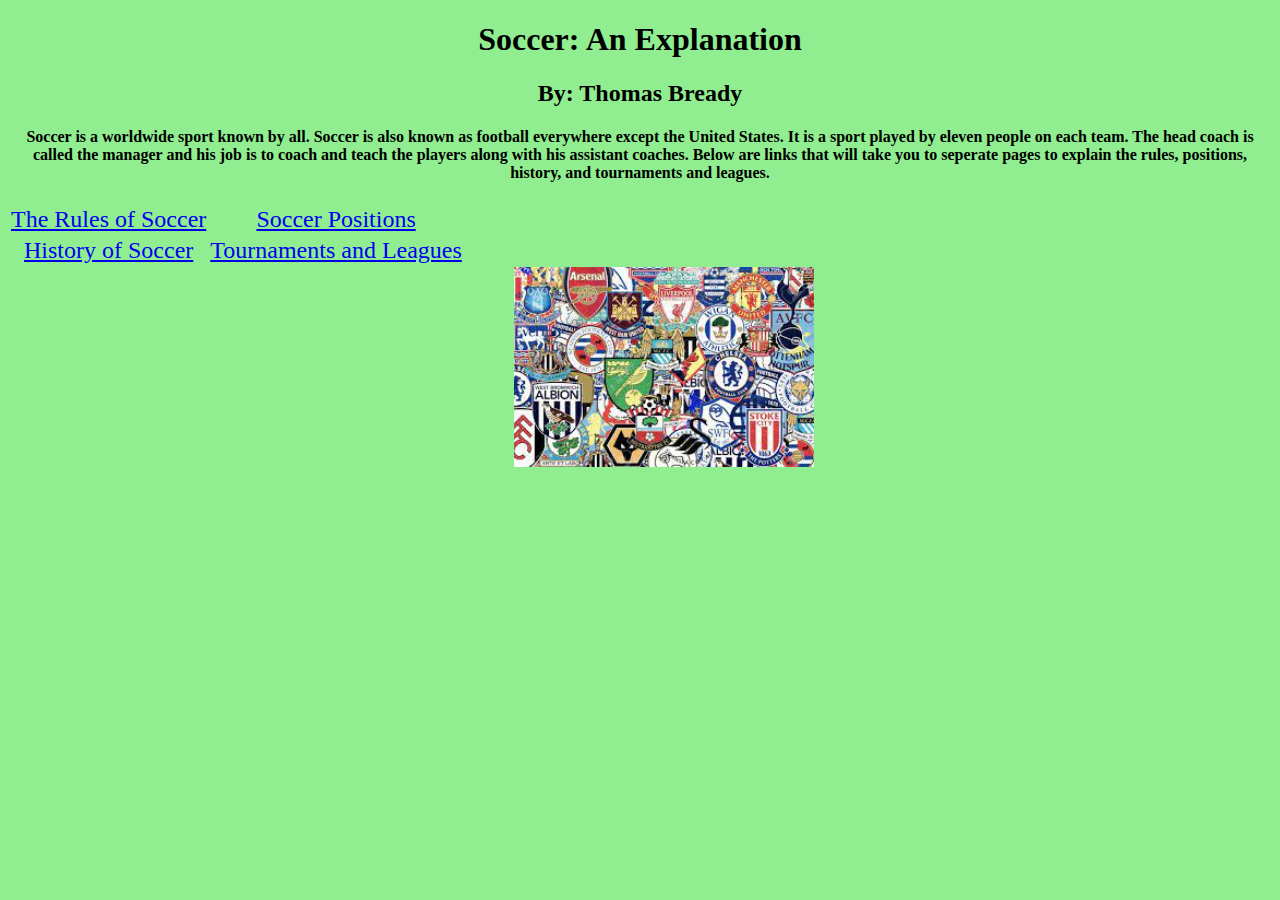
<file: index.html>
<!DOCTYPE html>
<html>
	<head>
		<title>Soccer: An Explanation</title>
		<link href = "MyFirstStyleSheet2.css" rel = "stylesheet" type = "text/css"></link>
	</head>
	<body>
		<h1>Soccer: An Explanation</h1>
		<h2>By: Thomas Bready</h2>
		<h4>Soccer is a worldwide sport known by all. Soccer is also known as football everywhere except the United States. It is a sport played by eleven people on each team. The head coach is called the manager and his job is to coach and teach the players along with his assistant coaches. Below are links that will take you to seperate pages to explain the rules, positions, history, and tournaments and leagues.</h4>
		<table id = "table">
			<tr id = "table">
				<td id = "table"><a href = "rulesofsoccer.html">The Rules of Soccer</a></td>
				<td id = "table"><a href = "soccerpositions.html">Soccer Positions</a></td>
			</tr>
			<tr id = "table">
				<td id = "table"><a href = "historyofsoccer.html">History of Soccer</a></td>
				<td id = "table"><a href = "tournamentsandleagues.html">Tournaments and Leagues</a></td>
			</tr>
		</table>
		<img id = "clubs" src = "soccerlubs.jpg"></img>
</file>
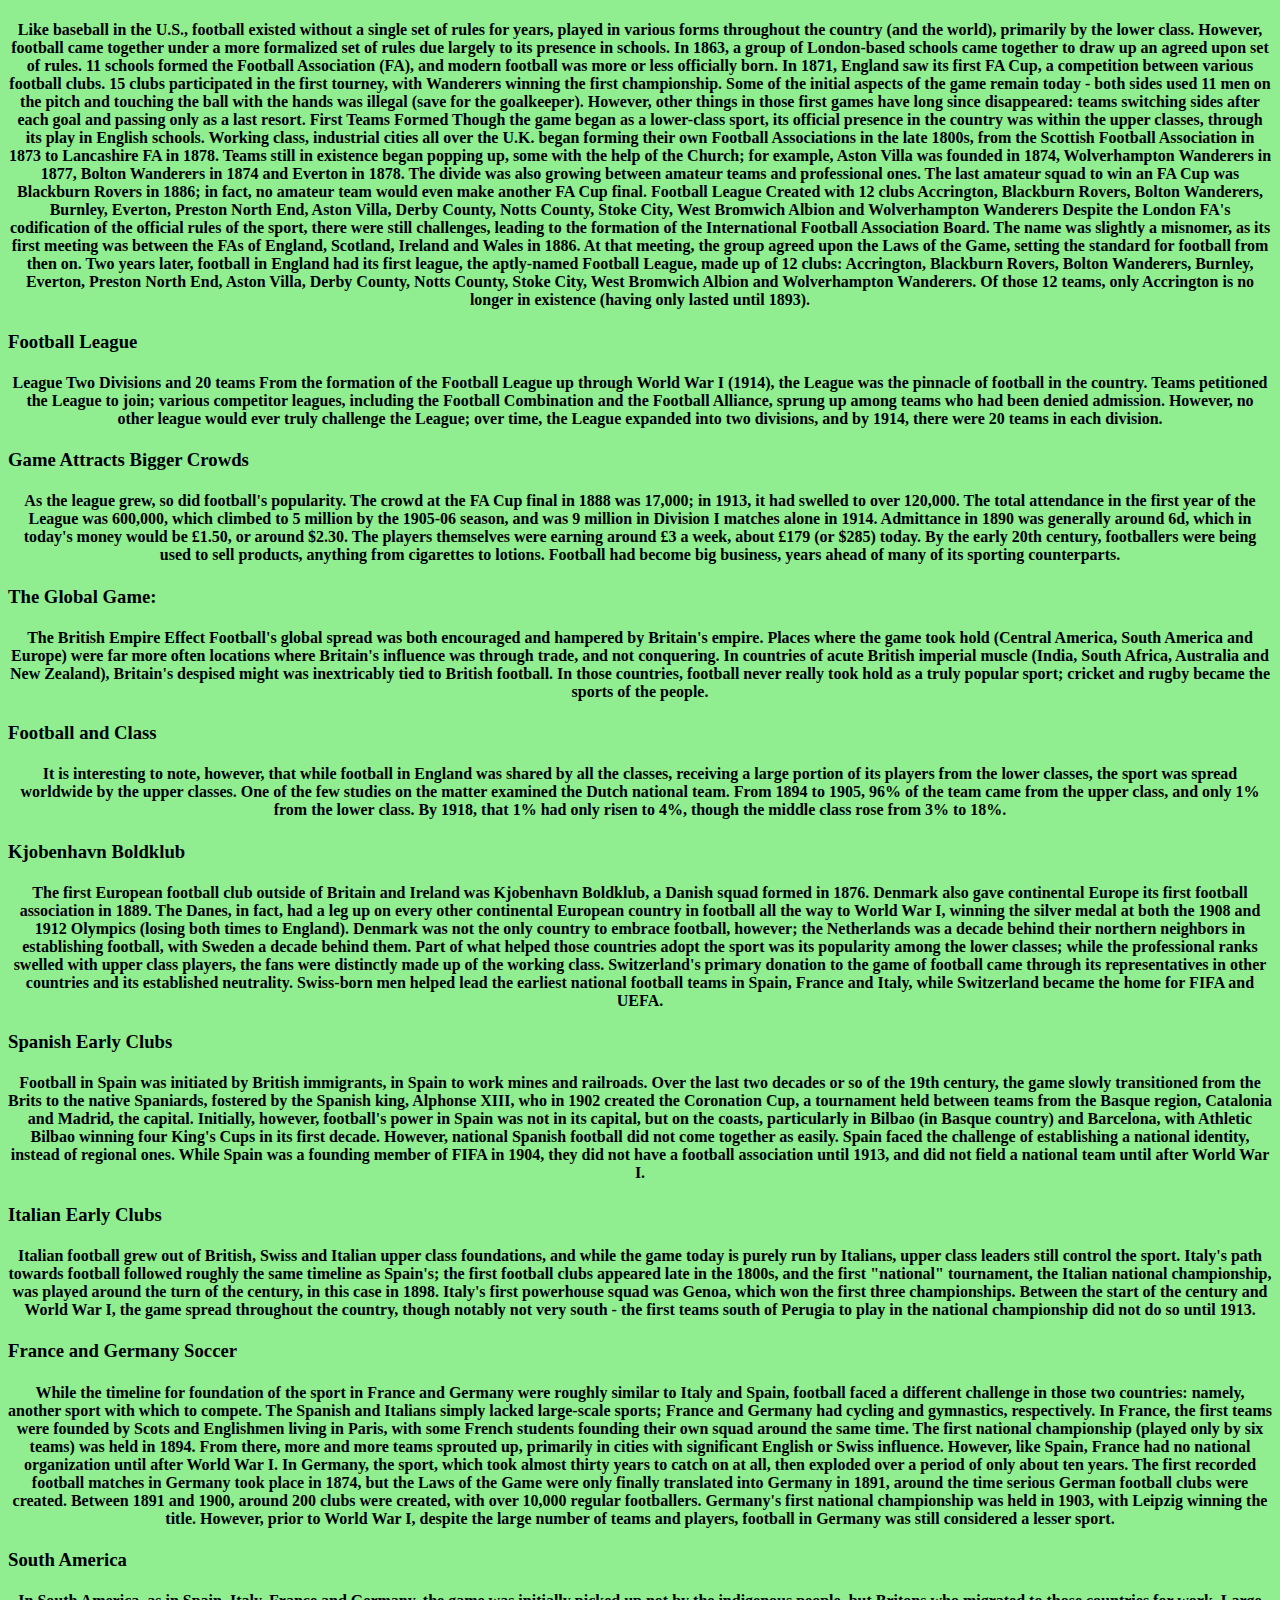
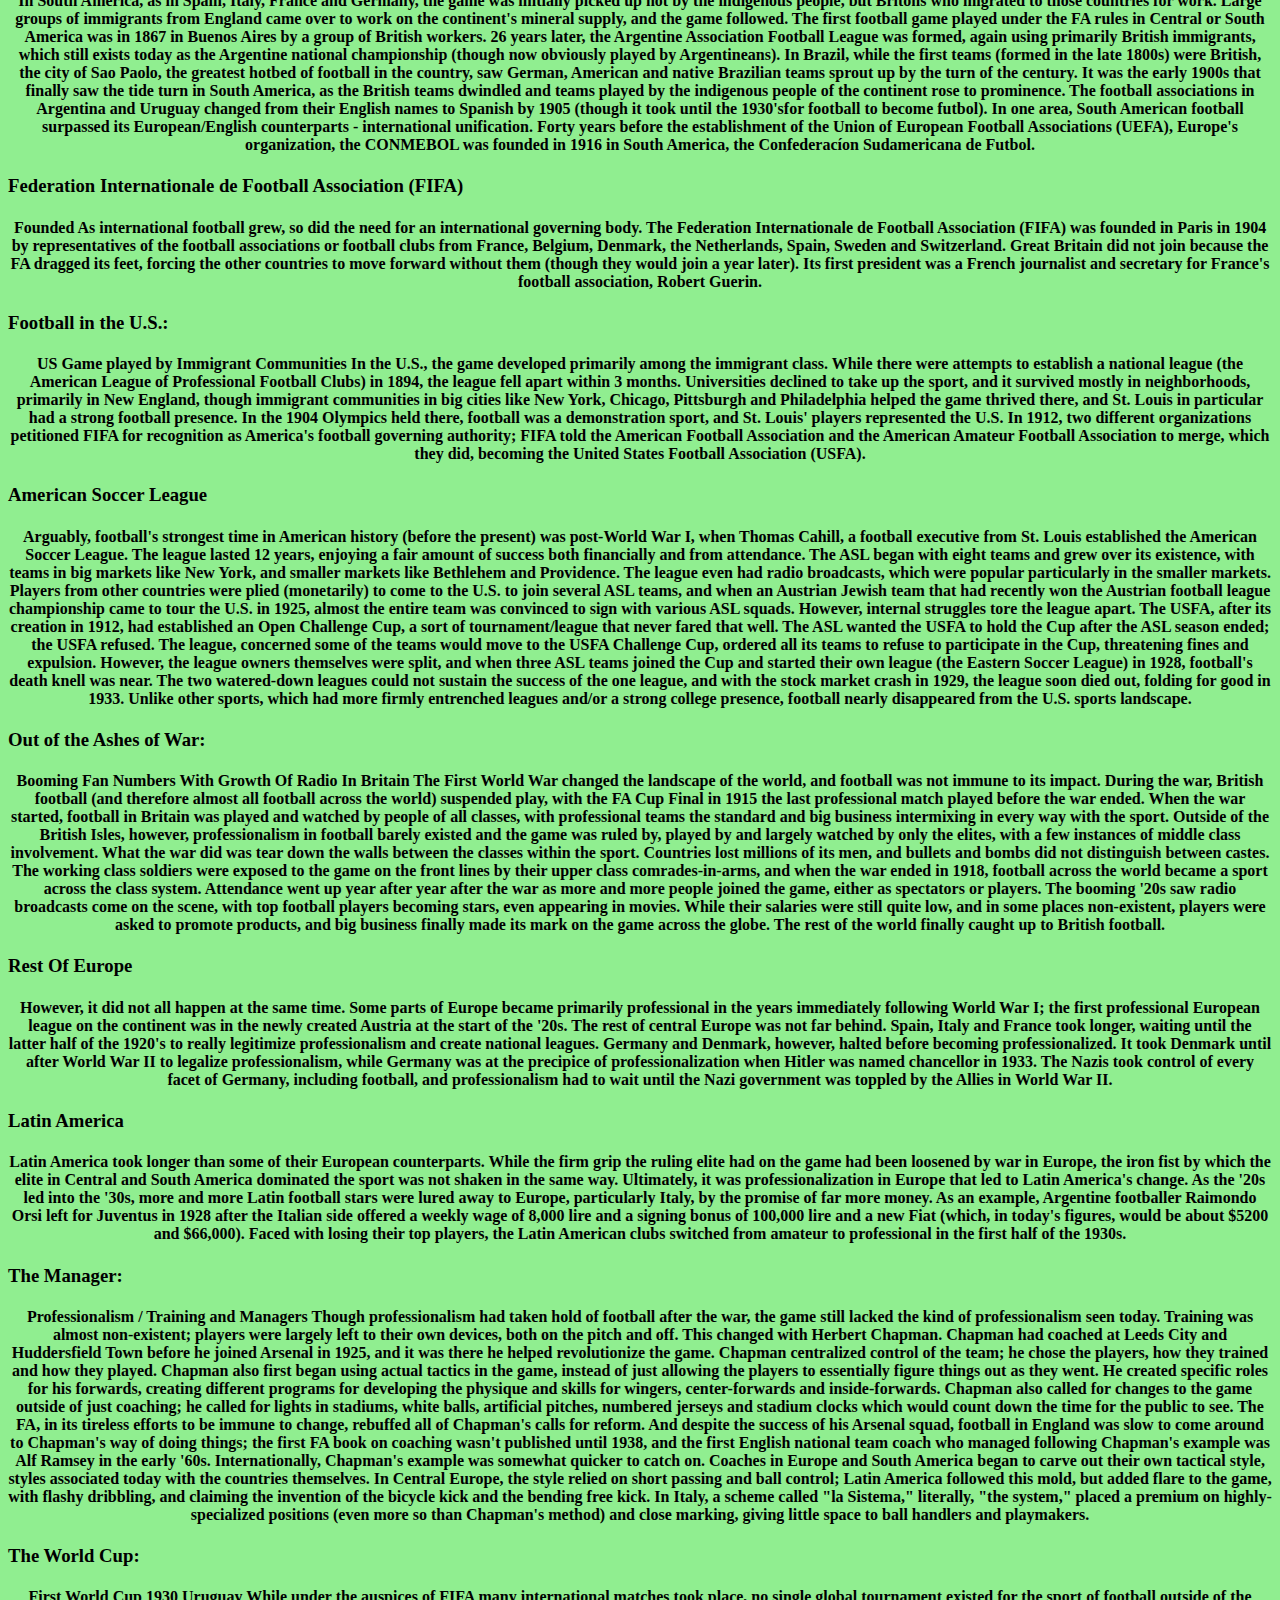
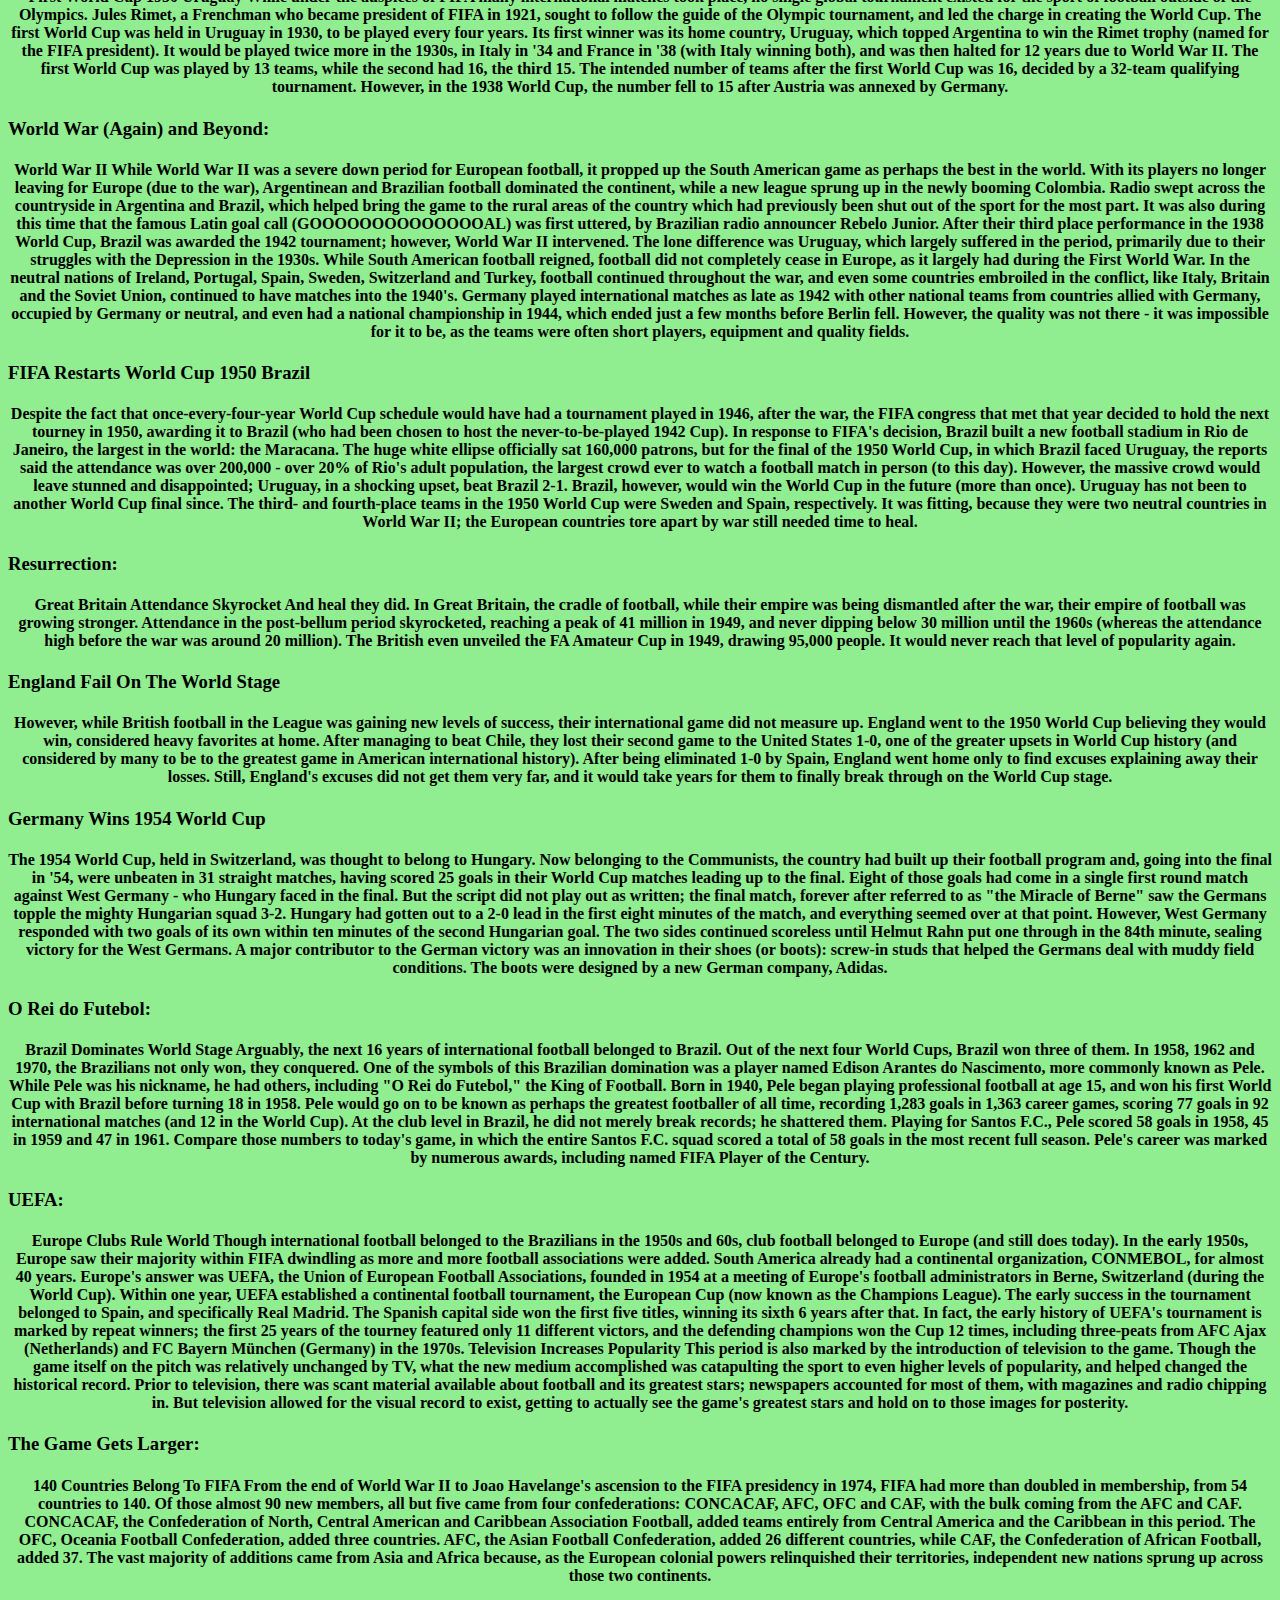
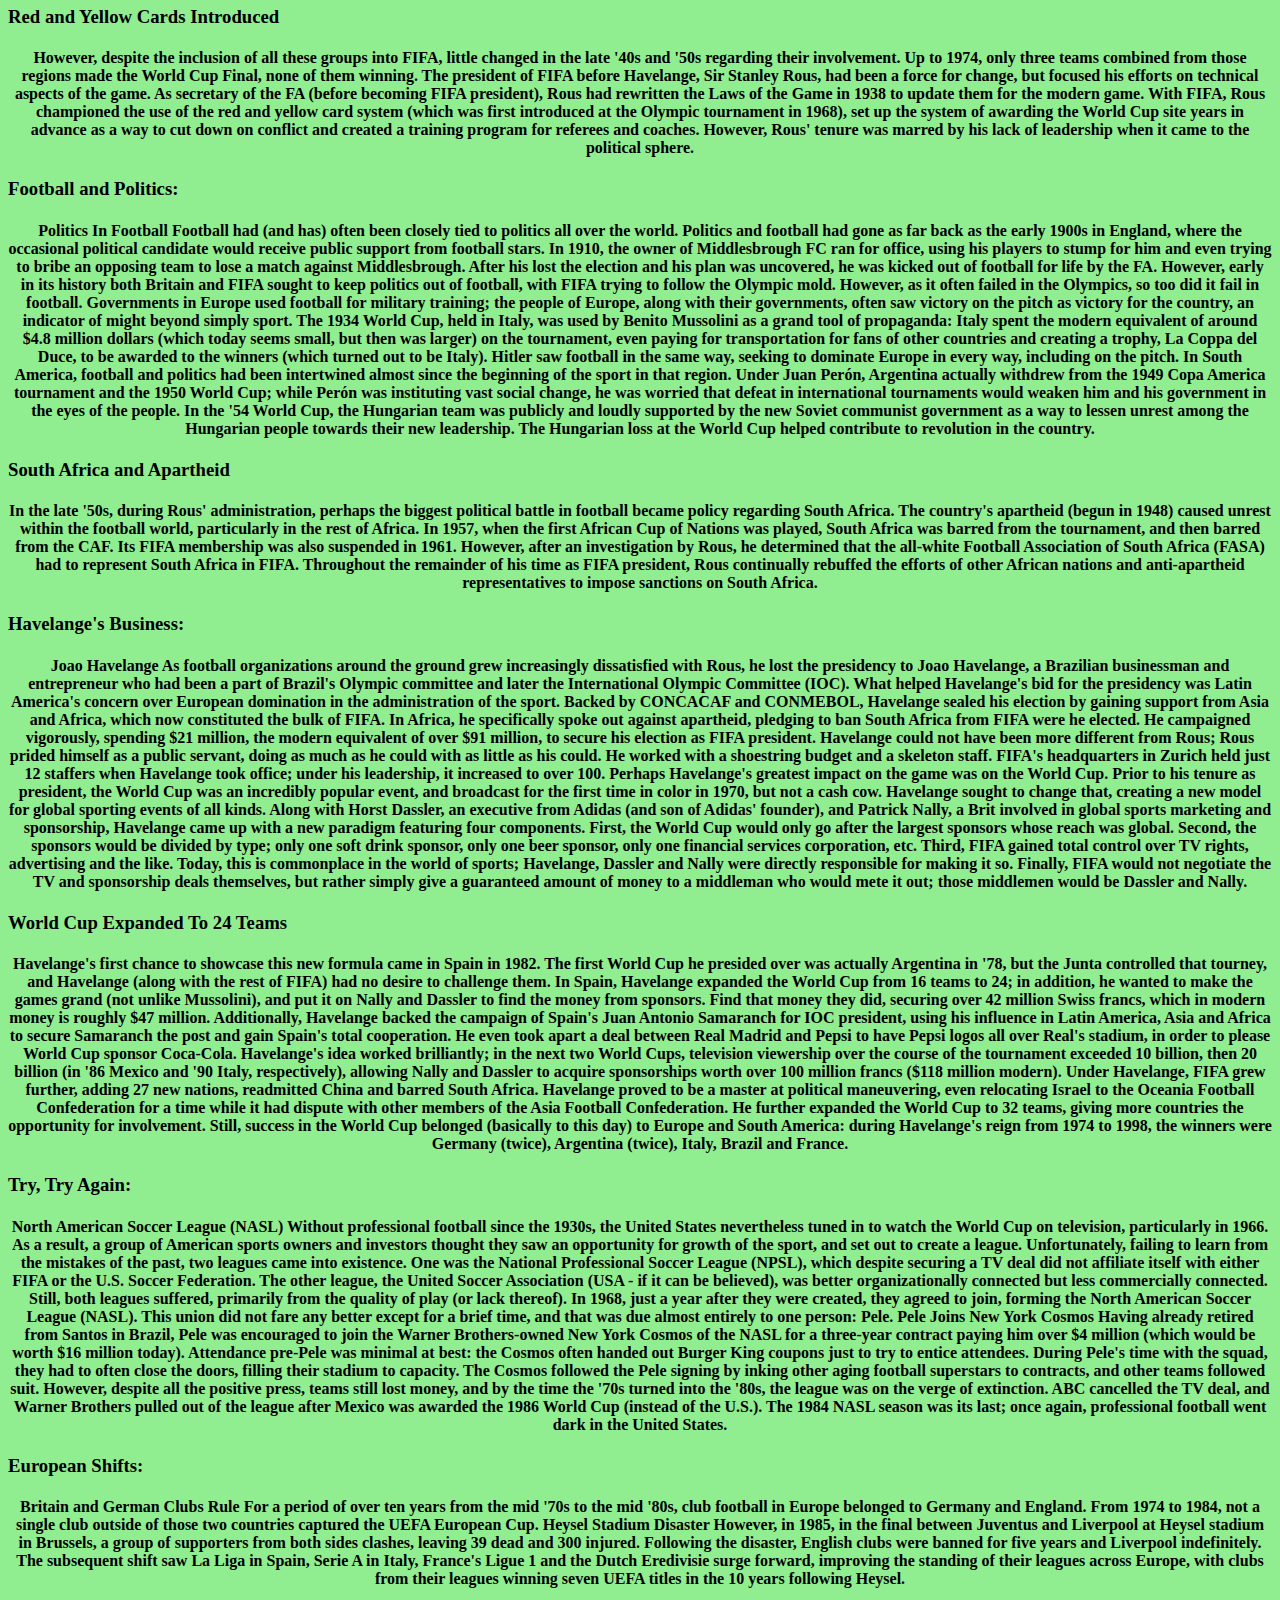
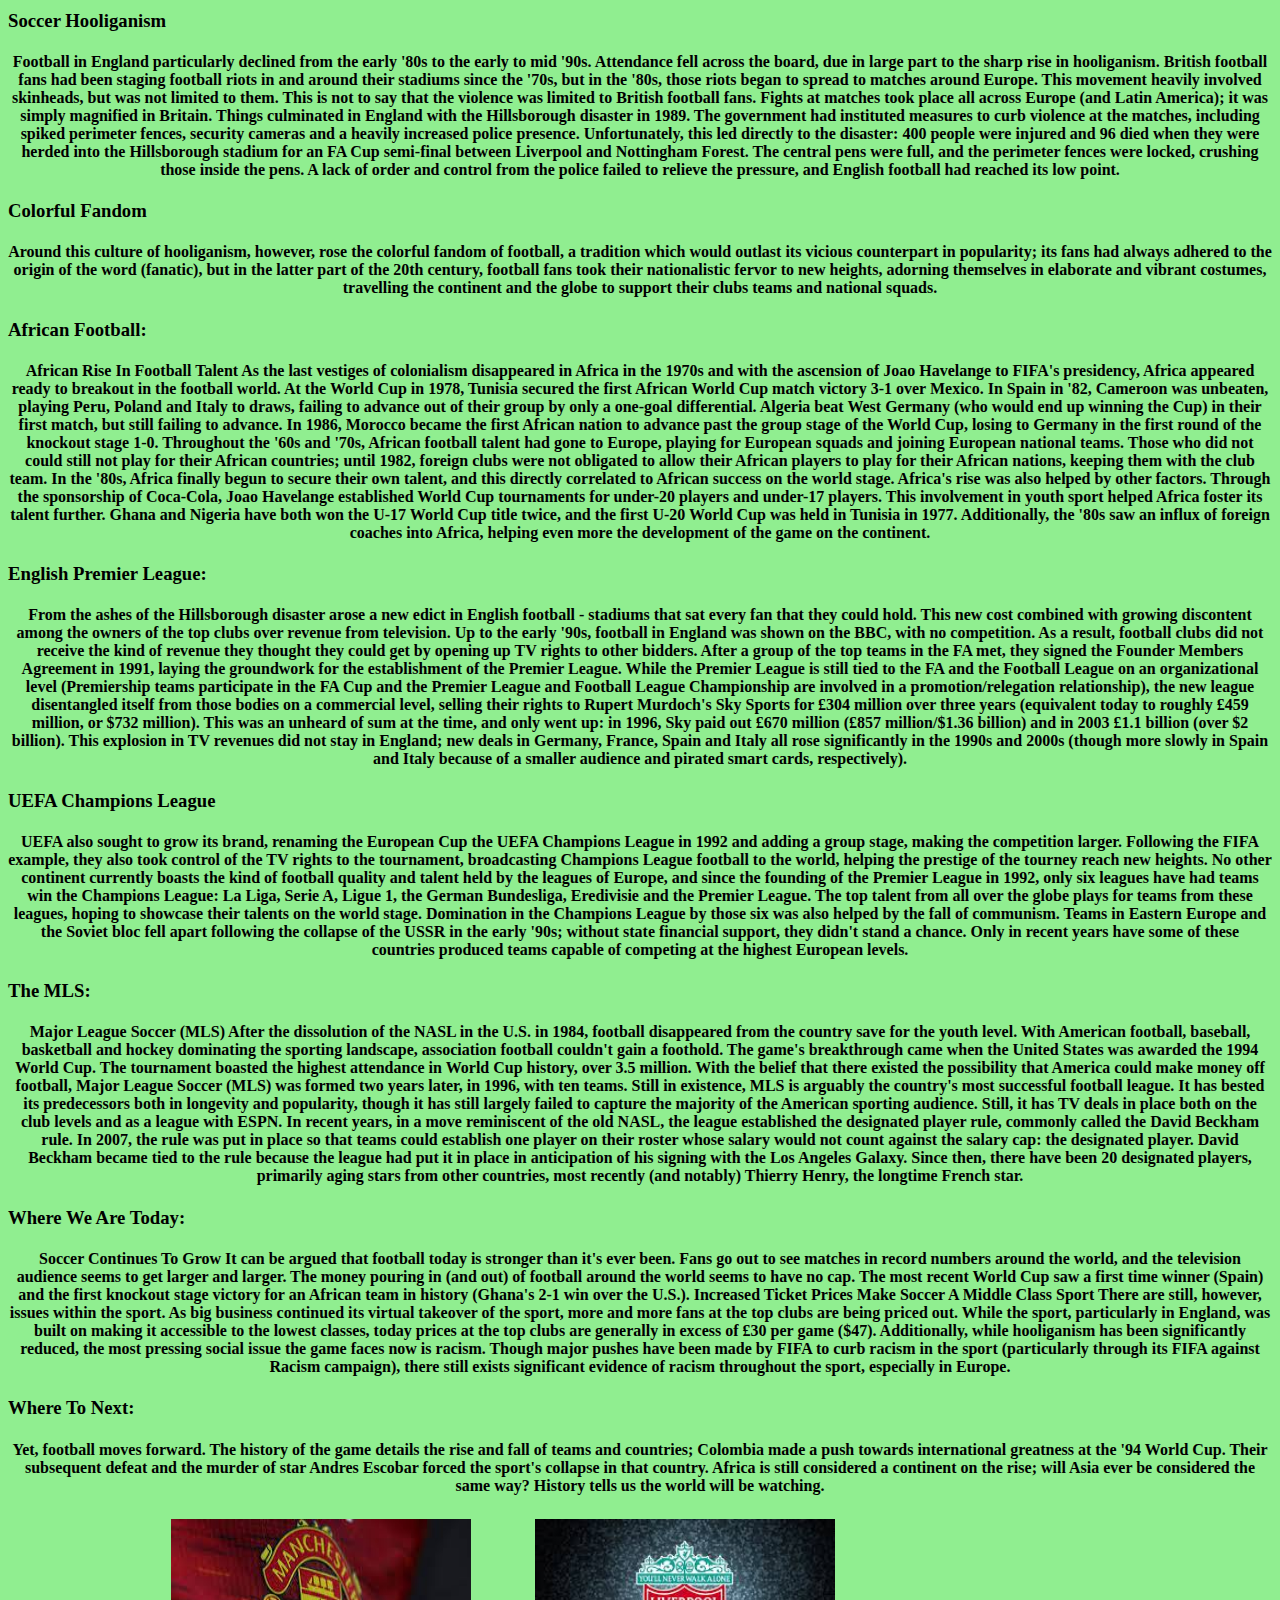
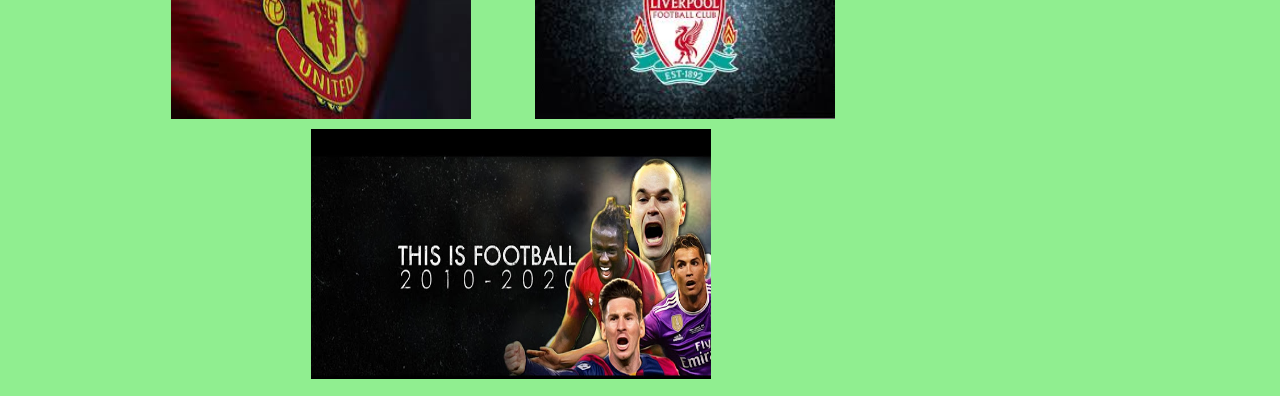
<file: historyofsoccer.html>
<!DOCTYPE html>
<html>
	<head>
		<title>History of Soccer</title>
		<link href = "MyFirstStyleSheet2.css" rel = "stylesheet" type = "text/css"></link>
	</head>
	<body>
		<h4>Like baseball in the U.S., football existed without a single set of rules for years, played in various forms throughout the country (and the world), primarily by the lower class. However, football came together under a more formalized set of rules due largely to its presence in schools. In 1863, a group of London-based schools came together to draw up an agreed upon set of rules. 11 schools formed the Football Association (FA), and modern football was more or less officially born. In 1871, England saw its first FA Cup, a competition between various football clubs. 15 clubs participated in the first tourney, with Wanderers winning the first championship. Some of the initial aspects of the game remain today - both sides used 11 men on the pitch and touching the ball with the hands was illegal (save for the goalkeeper). However, other things in those first games have long since disappeared: teams switching sides after each goal and passing only as a last resort. 
First Teams Formed Though the game began as a lower-class sport, its official presence in the country was within the upper classes, through its play in English schools. Working class, industrial cities all over the U.K. began forming their own Football Associations in the late 1800s, from the Scottish Football Association in 1873 to Lancashire FA in 1878. Teams still in existence began popping up, some with the help of the Church; for example, Aston Villa was founded in 1874, Wolverhampton Wanderers in 1877, Bolton Wanderers in 1874 and Everton in 1878. The divide was also growing between amateur teams and professional ones. The last amateur squad to win an FA Cup was Blackburn Rovers in 1886; in fact, no amateur team would even make another FA Cup final.
Football League Created with 12 clubs Accrington, Blackburn Rovers, Bolton Wanderers, Burnley, Everton, Preston North End, Aston Villa, Derby County, Notts County, Stoke City, West Bromwich Albion and Wolverhampton Wanderers Despite the London FA's codification of the official rules of the sport, there were still challenges, leading to the formation of the International Football Association Board. The name was slightly a misnomer, as its first meeting was between the FAs of England, Scotland, Ireland and Wales in 1886. At that meeting, the group agreed upon the Laws of the Game, setting the standard for football from then on. Two years later, football in England had its first league, the aptly-named Football League, made up of 12 clubs: Accrington, Blackburn Rovers, Bolton Wanderers, Burnley, Everton, Preston North End, Aston Villa, Derby County, Notts County, Stoke City, West Bromwich Albion and Wolverhampton Wanderers. Of those 12 teams, only Accrington is no longer in existence (having only lasted until 1893).</h4>
 
 
<h3>Football League</h3>
<h4>League Two Divisions and 20 teams From the formation of the Football League up through World War I (1914), the League was the pinnacle of football in the country. Teams petitioned the League to join; various competitor leagues, including the Football Combination and the Football Alliance, sprung up among teams who had been denied admission. However, no other league would ever truly challenge the League; over time, the League expanded into two divisions, and by 1914, there were 20 teams in each division.</h4>
<h3>Game Attracts Bigger Crowds</h3>
<h4>As the league grew, so did football's popularity. The crowd at the FA Cup final in 1888 was 17,000; in 1913, it had swelled to over 120,000. The total attendance in the first year of the League was 600,000, which climbed to 5 million by the 1905-06 season, and was 9 million in Division I matches alone in 1914. Admittance in 1890 was generally around 6d, which in today's money would be £1.50, or around $2.30. The players themselves were earning around £3 a week, about £179 (or $285) today. By the early 20th century, footballers were being used to sell products, anything from cigarettes to lotions. Football had become big business, years ahead of many of its sporting counterparts. </h4>

<h3>The Global Game:</h3>
<h4>The British Empire Effect Football's global spread was both encouraged and hampered by Britain's empire. Places where the game took hold (Central America, South America and Europe) were far more often locations where Britain's influence was through trade, and not conquering. In countries of acute British imperial muscle (India, South Africa, Australia and New Zealand), Britain's despised might was inextricably tied to British football. In those countries, football never really took hold as a truly popular sport; cricket and rugby became the sports of the people.</h4>
<h3>Football and Class</h3>
<h4> It is interesting to note, however, that while football in England was shared by all the classes, receiving a large portion of its players from the lower classes, the sport was spread worldwide by the upper classes. One of the few studies on the matter examined the Dutch national team. From 1894 to 1905, 96% of the team came from the upper class, and only 1% from the lower class. By 1918, that 1% had only risen to 4%, though the middle class rose from 3% to 18%.</h4>
<h3>Kjobenhavn Boldklub</h3>
 <h4>The first European football club outside of Britain and Ireland was Kjobenhavn Boldklub, a Danish squad formed in 1876. Denmark also gave continental Europe its first football association in 1889. The Danes, in fact, had a leg up on every other continental European country in football all the way to World War I, winning the silver medal at both the 1908 and 1912 Olympics (losing both times to England). Denmark was not the only country to embrace football, however; the Netherlands was a decade behind their northern neighbors in establishing football, with Sweden a decade behind them. Part of what helped those countries adopt the sport was its popularity among the lower classes; while the professional ranks swelled with upper class players, the fans were distinctly made up of the working class. Switzerland's primary donation to the game of football came through its representatives in other countries and its established neutrality. Swiss-born men helped lead the earliest national football teams in Spain, France and Italy, while Switzerland became the home for FIFA and UEFA.</h4>
<h3>Spanish Early Clubs</h3>
<h4>Football in Spain was initiated by British immigrants, in Spain to work mines and railroads. Over the last two decades or so of the 19th century, the game slowly transitioned from the Brits to the native Spaniards, fostered by the Spanish king, Alphonse XIII, who in 1902 created the Coronation Cup, a tournament held between teams from the Basque region, Catalonia and Madrid, the capital. Initially, however, football's power in Spain was not in its capital, but on the coasts, particularly in Bilbao (in Basque country) and Barcelona, with Athletic Bilbao winning four King's Cups in its first decade. However, national Spanish football did not come together as easily. Spain faced the challenge of establishing a national identity, instead of regional ones. While Spain was a founding member of FIFA in 1904, they did not have a football association until 1913, and did not field a national team until after World War I.</h4>
<h3>Italian Early Clubs</h3>
<h4>Italian football grew out of British, Swiss and Italian upper class foundations, and while the game today is purely run by Italians, upper class leaders still control the sport. Italy's path towards football followed roughly the same timeline as Spain's; the first football clubs appeared late in the 1800s, and the first "national" tournament, the Italian national championship, was played around the turn of the century, in this case in 1898. Italy's first powerhouse squad was Genoa, which won the first three championships. Between the start of the century and World War I, the game spread throughout the country, though notably not very south - the first teams south of Perugia to play in the national championship did not do so until 1913.</h4>
<h3>France and Germany Soccer </h3>
<h4>While the timeline for foundation of the sport in France and Germany were roughly similar to Italy and Spain, football faced a different challenge in those two countries: namely, another sport with which to compete. The Spanish and Italians simply lacked large-scale sports; France and Germany had cycling and gymnastics, respectively. In France, the first teams were founded by Scots and Englishmen living in Paris, with some French students founding their own squad around the same time. The first national championship (played only by six teams) was held in 1894. From there, more and more teams sprouted up, primarily in cities with significant English or Swiss influence. However, like Spain, France had no national organization until after World War I. In Germany, the sport, which took almost thirty years to catch on at all, then exploded over a period of only about ten years. The first recorded football matches in Germany took place in 1874, but the Laws of the Game were only finally translated into Germany in 1891, around the time serious German football clubs were created. Between 1891 and 1900, around 200 clubs were created, with over 10,000 regular footballers. Germany's first national championship was held in 1903, with Leipzig winning the title. However, prior to World War I, despite the large number of teams and players, football in Germany was still considered a lesser sport. </h4>
<h3>South America </h3>
	<h4>In South America, as in Spain, Italy, France and Germany, the game was initially picked up not by the indigenous people, but Britons who migrated to those countries for work. Large groups of immigrants from England came over to work on the continent's mineral supply, and the game followed. The first football game played under the FA rules in Central or South America was in 1867 in Buenos Aires by a group of British workers. 26 years later, the Argentine Association Football League was formed, again using primarily British immigrants, which still exists today as the Argentine national championship (though now obviously played by Argentineans). In Brazil, while the first teams (formed in the late 1800s) were British, the city of Sao Paolo, the greatest hotbed of football in the country, saw German, American and native Brazilian teams sprout up by the turn of the century. It was the early 1900s that finally saw the tide turn in South America, as the British teams dwindled and teams played by the indigenous people of the continent rose to prominence. The football associations in Argentina and Uruguay changed from their English names to Spanish by 1905 (though it took until the 1930'sfor football to become futbol). In one area, South American football surpassed its European/English counterparts - international unification. Forty years before the establishment of the Union of European Football Associations (UEFA), Europe's organization, the CONMEBOL was founded in 1916 in South America, the Confederacíon Sudamericana de Futbol. </h4>
<h3>Federation Internationale de Football Association (FIFA) </h3>
<h4>Founded As international football grew, so did the need for an international governing body. The Federation Internationale de Football Association (FIFA) was founded in Paris in 1904 by representatives of the football associations or football clubs from France, Belgium, Denmark, the Netherlands, Spain, Sweden and Switzerland. Great Britain did not join because the FA dragged its feet, forcing the other countries to move forward without them (though they would join a year later). Its first president was a French journalist and secretary for France's football association, Robert Guerin. </h4>

<h3>Football in the U.S.:</h3>
<h4>US Game played by Immigrant Communities In the U.S., the game developed primarily among the immigrant class. While there were attempts to establish a national league (the American League of Professional Football Clubs) in 1894, the league fell apart within 3 months. Universities declined to take up the sport, and it survived mostly in neighborhoods, primarily in New England, though immigrant communities in big cities like New York, Chicago, Pittsburgh and Philadelphia helped the game thrived there, and St. Louis in particular had a strong football presence. In the 1904 Olympics held there, football was a demonstration sport, and St. Louis' players represented the U.S. In 1912, two different organizations petitioned FIFA for recognition as America's football governing authority; FIFA told the American Football Association and the American Amateur Football Association to merge, which they did, becoming the United States Football Association (USFA). </h4>
<h3>American Soccer League</h3>
 <h4>Arguably, football's strongest time in American history (before the present) was post-World War I, when Thomas Cahill, a football executive from St. Louis established the American Soccer League. The league lasted 12 years, enjoying a fair amount of success both financially and from attendance. The ASL began with eight teams and grew over its existence, with teams in big markets like New York, and smaller markets like Bethlehem and Providence. The league even had radio broadcasts, which were popular particularly in the smaller markets. Players from other countries were plied (monetarily) to come to the U.S. to join several ASL teams, and when an Austrian Jewish team that had recently won the Austrian football league championship came to tour the U.S. in 1925, almost the entire team was convinced to sign with various ASL squads. However, internal struggles tore the league apart. The USFA, after its creation in 1912, had established an Open Challenge Cup, a sort of tournament/league that never fared that well. The ASL wanted the USFA to hold the Cup after the ASL season ended; the USFA refused. The league, concerned some of the teams would move to the USFA Challenge Cup, ordered all its teams to refuse to participate in the Cup, threatening fines and expulsion. However, the league owners themselves were split, and when three ASL teams joined the Cup and started their own league (the Eastern Soccer League) in 1928, football's death knell was near. The two watered-down leagues could not sustain the success of the one league, and with the stock market crash in 1929, the league soon died out, folding for good in 1933. Unlike other sports, which had more firmly entrenched leagues and/or a strong college presence, football nearly disappeared from the U.S. sports landscape. </h4>

<h3>Out of the Ashes of War:</h3>
<h4>Booming Fan Numbers With Growth Of Radio In Britain The First World War changed the landscape of the world, and football was not immune to its impact. During the war, British football (and therefore almost all football across the world) suspended play, with the FA Cup Final in 1915 the last professional match played before the war ended. When the war started, football in Britain was played and watched by people of all classes, with professional teams the standard and big business intermixing in every way with the sport. Outside of the British Isles, however, professionalism in football barely existed and the game was ruled by, played by and largely watched by only the elites, with a few instances of middle class involvement. What the war did was tear down the walls between the classes within the sport. Countries lost millions of its men, and bullets and bombs did not distinguish between castes. The working class soldiers were exposed to the game on the front lines by their upper class comrades-in-arms, and when the war ended in 1918, football across the world became a sport across the class system. Attendance went up year after year after the war as more and more people joined the game, either as spectators or players. The booming '20s saw radio broadcasts come on the scene, with top football players becoming stars, even appearing in movies. While their salaries were still quite low, and in some places non-existent, players were asked to promote products, and big business finally made its mark on the game across the globe. The rest of the world finally caught up to British football.</h4>
<h3>Rest Of Europe</h3>
 <h4>However, it did not all happen at the same time. Some parts of Europe became primarily professional in the years immediately following World War I; the first professional European league on the continent was in the newly created Austria at the start of the '20s. The rest of central Europe was not far behind. Spain, Italy and France took longer, waiting until the latter half of the 1920's to really legitimize professionalism and create national leagues. Germany and Denmark, however, halted before becoming professionalized. It took Denmark until after World War II to legalize professionalism, while Germany was at the precipice of professionalization when Hitler was named chancellor in 1933. The Nazis took control of every facet of Germany, including football, and professionalism had to wait until the Nazi government was toppled by the Allies in World War II.</h4>
<h3>Latin America</h3>
<h4>Latin America took longer than some of their European counterparts. While the firm grip the ruling elite had on the game had been loosened by war in Europe, the iron fist by which the elite in Central and South America dominated the sport was not shaken in the same way. Ultimately, it was professionalization in Europe that led to Latin America's change. As the '20s led into the '30s, more and more Latin football stars were lured away to Europe, particularly Italy, by the promise of far more money. As an example, Argentine footballer Raimondo Orsi left for Juventus in 1928 after the Italian side offered a weekly wage of 8,000 lire and a signing bonus of 100,000 lire and a new Fiat (which, in today's figures, would be about $5200 and $66,000). Faced with losing their top players, the Latin American clubs switched from amateur to professional in the first half of the 1930s. </h4>

<h3>The Manager:</h3>
<h4>Professionalism / Training and Managers Though professionalism had taken hold of football after the war, the game still lacked the kind of professionalism seen today. Training was almost non-existent; players were largely left to their own devices, both on the pitch and off. This changed with Herbert Chapman. Chapman had coached at Leeds City and Huddersfield Town before he joined Arsenal in 1925, and it was there he helped revolutionize the game. Chapman centralized control of the team; he chose the players, how they trained and how they played. Chapman also first began using actual tactics in the game, instead of just allowing the players to essentially figure things out as they went. He created specific roles for his forwards, creating different programs for developing the physique and skills for wingers, center-forwards and inside-forwards. Chapman also called for changes to the game outside of just coaching; he called for lights in stadiums, white balls, artificial pitches, numbered jerseys and stadium clocks which would count down the time for the public to see. The FA, in its tireless efforts to be immune to change, rebuffed all of Chapman's calls for reform. And despite the success of his Arsenal squad, football in England was slow to come around to Chapman's way of doing things; the first FA book on coaching wasn't published until 1938, and the first English national team coach who managed following Chapman's example was Alf Ramsey in the early '60s. Internationally, Chapman's example was somewhat quicker to catch on. Coaches in Europe and South America began to carve out their own tactical style, styles associated today with the countries themselves. In Central Europe, the style relied on short passing and ball control; Latin America followed this mold, but added flare to the game, with flashy dribbling, and claiming the invention of the bicycle kick and the bending free kick. In Italy, a scheme called "la Sistema," literally, "the system," placed a premium on highly-specialized positions (even more so than Chapman's method) and close marking, giving little space to ball handlers and playmakers. </h4>

<h3>The World Cup:</h3>
<h4>First World Cup 1930 Uruguay While under the auspices of FIFA many international matches took place, no single global tournament existed for the sport of football outside of the Olympics. Jules Rimet, a Frenchman who became president of FIFA in 1921, sought to follow the guide of the Olympic tournament, and led the charge in creating the World Cup. The first World Cup was held in Uruguay in 1930, to be played every four years. Its first winner was its home country, Uruguay, which topped Argentina to win the Rimet trophy (named for the FIFA president). It would be played twice more in the 1930s, in Italy in '34 and France in '38 (with Italy winning both), and was then halted for 12 years due to World War II. The first World Cup was played by 13 teams, while the second had 16, the third 15. The intended number of teams after the first World Cup was 16, decided by a 32-team qualifying tournament. However, in the 1938 World Cup, the number fell to 15 after Austria was annexed by Germany. </h4>

<h3>World War (Again) and Beyond:</h3>
<h4>World War II While World War II was a severe down period for European football, it propped up the South American game as perhaps the best in the world. With its players no longer leaving for Europe (due to the war), Argentinean and Brazilian football dominated the continent, while a new league sprung up in the newly booming Colombia. Radio swept across the countryside in Argentina and Brazil, which helped bring the game to the rural areas of the country which had previously been shut out of the sport for the most part. It was also during this time that the famous Latin goal call (GOOOOOOOOOOOOOOAL) was first uttered, by Brazilian radio announcer Rebelo Junior. After their third place performance in the 1938 World Cup, Brazil was awarded the 1942 tournament; however, World War II intervened. The lone difference was Uruguay, which largely suffered in the period, primarily due to their struggles with the Depression in the 1930s.
While South American football reigned, football did not completely cease in Europe, as it largely had during the First World War. In the neutral nations of Ireland, Portugal, Spain, Sweden, Switzerland and Turkey, football continued throughout the war, and even some countries embroiled in the conflict, like Italy, Britain and the Soviet Union, continued to have matches into the 1940's. Germany played international matches as late as 1942 with other national teams from countries allied with Germany, occupied by Germany or neutral, and even had a national championship in 1944, which ended just a few months before Berlin fell. However, the quality was not there - it was impossible for it to be, as the teams were often short players, equipment and quality fields. </h4>

 
 
<h3>FIFA Restarts World Cup 1950 Brazil</h3>
 <h4>Despite the fact that once-every-four-year World Cup schedule would have had a tournament played in 1946, after the war, the FIFA congress that met that year decided to hold the next tourney in 1950, awarding it to Brazil (who had been chosen to host the never-to-be-played 1942 Cup). In response to FIFA's decision, Brazil built a new football stadium in Rio de Janeiro, the largest in the world: the Maracana. The huge white ellipse officially sat 160,000 patrons, but for the final of the 1950 World Cup, in which Brazil faced Uruguay, the reports said the attendance was over 200,000 - over 20% of Rio's adult population, the largest crowd ever to watch a football match in person (to this day). However, the massive crowd would leave stunned and disappointed; Uruguay, in a shocking upset, beat Brazil 2-1. Brazil, however, would win the World Cup in the future (more than once). Uruguay has not been to another World Cup final since. The third- and fourth-place teams in the 1950 World Cup were Sweden and Spain, respectively. It was fitting, because they were two neutral countries in World War II; the European countries tore apart by war still needed time to heal. </h4>

<h3>Resurrection:</h3>
<h4>Great Britain Attendance Skyrocket And heal they did. In Great Britain, the cradle of football, while their empire was being dismantled after the war, their empire of football was growing stronger. Attendance in the post-bellum period skyrocketed, reaching a peak of 41 million in 1949, and never dipping below 30 million until the 1960s (whereas the attendance high before the war was around 20 million). The British even unveiled the FA Amateur Cup in 1949, drawing 95,000 people. It would never reach that level of popularity again.</h4>
<h3>England Fail On The World Stage</h3>
<h4>However, while British football in the League was gaining new levels of success, their international game did not measure up. England went to the 1950 World Cup believing they would win, considered heavy favorites at home. After managing to beat Chile, they lost their second game to the United States 1-0, one of the greater upsets in World Cup history (and considered by many to be to the greatest game in American international history). After being eliminated 1-0 by Spain, England went home only to find excuses explaining away their losses. Still, England's excuses did not get them very far, and it would take years for them to finally break through on the World Cup stage.</h4>
<h3>Germany Wins 1954 World Cup </h3>
<h4>The 1954 World Cup, held in Switzerland, was thought to belong to Hungary. Now belonging to the Communists, the country had built up their football program and, going into the final in '54, were unbeaten in 31 straight matches, having scored 25 goals in their World Cup matches leading up to the final. Eight of those goals had come in a single first round match against West Germany - who Hungary faced in the final. But the script did not play out as written; the final match, forever after referred to as "the Miracle of Berne" saw the Germans topple the mighty Hungarian squad 3-2. Hungary had gotten out to a 2-0 lead in the first eight minutes of the match, and everything seemed over at that point. However, West Germany responded with two goals of its own within ten minutes of the second Hungarian goal. The two sides continued scoreless until Helmut Rahn put one through in the 84th minute, sealing victory for the West Germans. A major contributor to the German victory was an innovation in their shoes (or boots): screw-in studs that helped the Germans deal with muddy field conditions. The boots were designed by a new German company, Adidas. </h4>

<h3>O Rei do Futebol:</h3>
<h4>Brazil Dominates World Stage Arguably, the next 16 years of international football belonged to Brazil. Out of the next four World Cups, Brazil won three of them. In 1958, 1962 and 1970, the Brazilians not only won, they conquered. One of the symbols of this Brazilian domination was a player named Edison Arantes do Nascimento, more commonly known as Pele. While Pele was his nickname, he had others, including "O Rei do Futebol," the King of Football. Born in 1940, Pele began playing professional football at age 15, and won his first World Cup with Brazil before turning 18 in 1958. Pele would go on to be known as perhaps the greatest footballer of all time, recording 1,283 goals in 1,363 career games, scoring 77 goals in 92 international matches (and 12 in the World Cup). At the club level in Brazil, he did not merely break records; he shattered them. Playing for Santos F.C., Pele scored 58 goals in 1958, 45 in 1959 and 47 in 1961. Compare those numbers to today's game, in which the entire Santos F.C. squad scored a total of 58 goals in the most recent full season. Pele's career was marked by numerous awards, including named FIFA Player of the Century.</h4>

<h3>UEFA:</h3>
<h4>Europe Clubs Rule World Though international football belonged to the Brazilians in the 1950s and 60s, club football belonged to Europe (and still does today). In the early 1950s, Europe saw their majority within FIFA dwindling as more and more football associations were added. South America already had a continental organization, CONMEBOL, for almost 40 years. Europe's answer was UEFA, the Union of European Football Associations, founded in 1954 at a meeting of Europe's football administrators in Berne, Switzerland (during the World Cup). Within one year, UEFA established a continental football tournament, the European Cup (now known as the Champions League). The early success in the tournament belonged to Spain, and specifically Real Madrid. The Spanish capital side won the first five titles, winning its sixth 6 years after that. In fact, the early history of UEFA's tournament is marked by repeat winners; the first 25 years of the tourney featured only 11 different victors, and the defending champions won the Cup 12 times, including three-peats from AFC Ajax (Netherlands) and FC Bayern München (Germany) in the 1970s.
Television Increases Popularity This period is also marked by the introduction of television to the game. Though the game itself on the pitch was relatively unchanged by TV, what the new medium accomplished was catapulting the sport to even higher levels of popularity, and helped changed the historical record. Prior to television, there was scant material available about football and its greatest stars; newspapers accounted for most of them, with magazines and radio chipping in. But television allowed for the visual record to exist, getting to actually see the game's greatest stars and hold on to those images for posterity. </h4>

<h3>The Game Gets Larger:</h3>
<h4>140 Countries Belong To FIFA From the end of World War II to Joao Havelange's ascension to the FIFA presidency in 1974, FIFA had more than doubled in membership, from 54 countries to 140. Of those almost 90 new members, all but five came from four confederations: CONCACAF, AFC, OFC and CAF, with the bulk coming from the AFC and CAF. CONCACAF, the Confederation of North, Central American and Caribbean Association Football, added teams entirely from Central America and the Caribbean in this period. The OFC, Oceania Football Confederation, added three countries. AFC, the Asian Football Confederation, added 26 different countries, while CAF, the Confederation of African Football, added 37. The vast majority of additions came from Asia and Africa because, as the European colonial powers relinquished their territories, independent new nations sprung up across those two continents.</h4>
<h3>Red and Yellow Cards Introduced </h3>
<h4>However, despite the inclusion of all these groups into FIFA, little changed in the late '40s and '50s regarding their involvement. Up to 1974, only three teams combined from those regions made the World Cup Final, none of them winning. The president of FIFA before Havelange, Sir Stanley Rous, had been a force for change, but focused his efforts on technical aspects of the game. As secretary of the FA (before becoming FIFA president), Rous had rewritten the Laws of the Game in 1938 to update them for the modern game. With FIFA, Rous championed the use of the red and yellow card system (which was first introduced at the Olympic tournament in 1968), set up the system of awarding the World Cup site years in advance as a way to cut down on conflict and created a training program for referees and coaches. However, Rous' tenure was marred by his lack of leadership when it came to the political sphere. </h4>

<h3>Football and Politics:</h3>
<h4>Politics In Football Football had (and has) often been closely tied to politics all over the world. Politics and football had gone as far back as the early 1900s in England, where the occasional political candidate would receive public support from football stars. In 1910, the owner of Middlesbrough FC ran for office, using his players to stump for him and even trying to bribe an opposing team to lose a match against Middlesbrough. After his lost the election and his plan was uncovered, he was kicked out of football for life by the FA. However, early in its history both Britain and FIFA sought to keep politics out of football, with FIFA trying to follow the Olympic mold. However, as it often failed in the Olympics, so too did it fail in football. Governments in Europe used football for military training; the people of Europe, along with their governments, often saw victory on the pitch as victory for the country, an indicator of might beyond simply sport. The 1934 World Cup, held in Italy, was used by Benito Mussolini as a grand tool of propaganda: Italy spent the modern equivalent of around $4.8 million dollars (which today seems small, but then was larger) on the tournament, even paying for transportation for fans of other countries and creating a trophy, La Coppa del Duce, to be awarded to the winners (which turned out to be Italy). Hitler saw football in the same way, seeking to dominate Europe in every way, including on the pitch. In South America, football and politics had been intertwined almost since the beginning of the sport in that region. Under Juan Perón, Argentina actually withdrew from the 1949 Copa America tournament and the 1950 World Cup; while Perón was instituting vast social change, he was worried that defeat in international tournaments would weaken him and his government in the eyes of the people. In the '54 World Cup, the Hungarian team was publicly and loudly supported by the new Soviet communist government as a way to lessen unrest among the Hungarian people towards their new leadership. The Hungarian loss at the World Cup helped contribute to revolution in the country.</h4>
<h3>South Africa and Apartheid </h3>
<h4>In the late '50s, during Rous' administration, perhaps the biggest political battle in football became policy regarding South Africa. The country's apartheid (begun in 1948) caused unrest within the football world, particularly in the rest of Africa. In 1957, when the first African Cup of Nations was played, South Africa was barred from the tournament, and then barred from the CAF. Its FIFA membership was also suspended in 1961. However, after an investigation by Rous, he determined that the all-white Football Association of South Africa (FASA) had to represent South Africa in FIFA. Throughout the remainder of his time as FIFA president, Rous continually rebuffed the efforts of other African nations and anti-apartheid representatives to impose sanctions on South Africa. </h4>

<h3>Havelange's Business:</h3>
<h4>Joao Havelange As football organizations around the ground grew increasingly dissatisfied with Rous, he lost the presidency to Joao Havelange, a Brazilian businessman and entrepreneur who had been a part of Brazil's Olympic committee and later the International Olympic Committee (IOC). What helped Havelange's bid for the presidency was Latin America's concern over European domination in the administration of the sport. Backed by CONCACAF and CONMEBOL, Havelange sealed his election by gaining support from Asia and Africa, which now constituted the bulk of FIFA. In Africa, he specifically spoke out against apartheid, pledging to ban South Africa from FIFA were he elected. He campaigned vigorously, spending $21 million, the modern equivalent of over $91 million, to secure his election as FIFA president.
Havelange could not have been more different from Rous; Rous prided himself as a public servant, doing as much as he could with as little as his could. He worked with a shoestring budget and a skeleton staff. FIFA's headquarters in Zurich held just 12 staffers when Havelange took office; under his leadership, it increased to over 100. Perhaps Havelange's greatest impact on the game was on the World Cup. Prior to his tenure as president, the World Cup was an incredibly popular event, and broadcast for the first time in color in 1970, but not a cash cow. Havelange sought to change that, creating a new model for global sporting events of all kinds. Along with Horst Dassler, an executive from Adidas (and son of Adidas' founder), and Patrick Nally, a Brit involved in global sports marketing and sponsorship, Havelange came up with a new paradigm featuring four components. First, the World Cup would only go after the largest sponsors whose reach was global. Second, the sponsors would be divided by type; only one soft drink sponsor, only one beer sponsor, only one financial services corporation, etc. Third, FIFA gained total control over TV rights, advertising and the like. Today, this is commonplace in the world of sports; Havelange, Dassler and Nally were directly responsible for making it so. Finally, FIFA would not negotiate the TV and sponsorship deals themselves, but rather simply give a guaranteed amount of money to a middleman who would mete it out; those middlemen would be Dassler and Nally.</h4>
<h3>World Cup Expanded To 24 Teams </h3>
<h4>Havelange's first chance to showcase this new formula came in Spain in 1982. The first World Cup he presided over was actually Argentina in '78, but the Junta controlled that tourney, and Havelange (along with the rest of FIFA) had no desire to challenge them. In Spain, Havelange expanded the World Cup from 16 teams to 24; in addition, he wanted to make the games grand (not unlike Mussolini), and put it on Nally and Dassler to find the money from sponsors. Find that money they did, securing over 42 million Swiss francs, which in modern money is roughly $47 million. Additionally, Havelange backed the campaign of Spain's Juan Antonio Samaranch for IOC president, using his influence in Latin America, Asia and Africa to secure Samaranch the post and gain Spain's total cooperation. He even took apart a deal between Real Madrid and Pepsi to have Pepsi logos all over Real's stadium, in order to please World Cup sponsor Coca-Cola. Havelange's idea worked brilliantly; in the next two World Cups, television viewership over the course of the tournament exceeded 10 billion, then 20 billion (in '86 Mexico and '90 Italy, respectively), allowing Nally and Dassler to acquire sponsorships worth over 100 million francs ($118 million modern).
Under Havelange, FIFA grew further, adding 27 new nations, readmitted China and barred South Africa. Havelange proved to be a master at political maneuvering, even relocating Israel to the Oceania Football Confederation for a time while it had dispute with other members of the Asia Football Confederation. He further expanded the World Cup to 32 teams, giving more countries the opportunity for involvement. Still, success in the World Cup belonged (basically to this day) to Europe and South America: during Havelange's reign from 1974 to 1998, the winners were Germany (twice), Argentina (twice), Italy, Brazil and France. </h4>

<h3>Try, Try Again:</h3>
<h4>North American Soccer League (NASL) Without professional football since the 1930s, the United States nevertheless tuned in to watch the World Cup on television, particularly in 1966. As a result, a group of American sports owners and investors thought they saw an opportunity for growth of the sport, and set out to create a league. Unfortunately, failing to learn from the mistakes of the past, two leagues came into existence. One was the National Professional Soccer League (NPSL), which despite securing a TV deal did not affiliate itself with either FIFA or the U.S. Soccer Federation. The other league, the United Soccer Association (USA - if it can be believed), was better organizationally connected but less commercially connected. Still, both leagues suffered, primarily from the quality of play (or lack thereof). In 1968, just a year after they were created, they agreed to join, forming the North American Soccer League (NASL). This union did not fare any better except for a brief time, and that was due almost entirely to one person: Pele. 
Pele Joins New York Cosmos Having already retired from Santos in Brazil, Pele was encouraged to join the Warner Brothers-owned New York Cosmos of the NASL for a three-year contract paying him over $4 million (which would be worth $16 million today). Attendance pre-Pele was minimal at best: the Cosmos often handed out Burger King coupons just to try to entice attendees. During Pele's time with the squad, they had to often close the doors, filling their stadium to capacity. The Cosmos followed the Pele signing by inking other aging football superstars to contracts, and other teams followed suit. However, despite all the positive press, teams still lost money, and by the time the '70s turned into the '80s, the league was on the verge of extinction. ABC cancelled the TV deal, and Warner Brothers pulled out of the league after Mexico was awarded the 1986 World Cup (instead of the U.S.). The 1984 NASL season was its last; once again, professional football went dark in the United States. </h4>

<h3>European Shifts:</h3>
<h4>Britain and German Clubs Rule For a period of over ten years from the mid '70s to the mid '80s, club football in Europe belonged to Germany and England. From 1974 to 1984, not a single club outside of those two countries captured the UEFA European Cup. 
Heysel Stadium Disaster However, in 1985, in the final between Juventus and Liverpool at Heysel stadium in Brussels, a group of supporters from both sides clashes, leaving 39 dead and 300 injured. Following the disaster, English clubs were banned for five years and Liverpool indefinitely. The subsequent shift saw La Liga in Spain, Serie A in Italy, France's Ligue 1 and the Dutch Eredivisie surge forward, improving the standing of their leagues across Europe, with clubs from their leagues winning seven UEFA titles in the 10 years following Heysel.</h4>
<h3>Soccer Hooliganism</h3>
 <h4>Football in England particularly declined from the early '80s to the early to mid '90s. Attendance fell across the board, due in large part to the sharp rise in hooliganism. British football fans had been staging football riots in and around their stadiums since the '70s, but in the '80s, those riots began to spread to matches around Europe. This movement heavily involved skinheads, but was not limited to them. This is not to say that the violence was limited to British football fans. Fights at matches took place all across Europe (and Latin America); it was simply magnified in Britain. Things culminated in England with the Hillsborough disaster in 1989. The government had instituted measures to curb violence at the matches, including spiked perimeter fences, security cameras and a heavily increased police presence. Unfortunately, this led directly to the disaster: 400 people were injured and 96 died when they were herded into the Hillsborough stadium for an FA Cup semi-final between Liverpool and Nottingham Forest. The central pens were full, and the perimeter fences were locked, crushing those inside the pens. A lack of order and control from the police failed to relieve the pressure, and English football had reached its low point.</h4>
<h3>Colorful Fandom</h3>
 <h4>Around this culture of hooliganism, however, rose the colorful fandom of football, a tradition which would outlast its vicious counterpart in popularity; its fans had always adhered to the origin of the word (fanatic), but in the latter part of the 20th century, football fans took their nationalistic fervor to new heights, adorning themselves in elaborate and vibrant costumes, travelling the continent and the globe to support their clubs teams and national squads. </h4>

<h3>African Football:<h3>
<h4>African Rise In Football Talent As the last vestiges of colonialism disappeared in Africa in the 1970s and with the ascension of Joao Havelange to FIFA's presidency, Africa appeared ready to breakout in the football world. At the World Cup in 1978, Tunisia secured the first African World Cup match victory 3-1 over Mexico. In Spain in '82, Cameroon was unbeaten, playing Peru, Poland and Italy to draws, failing to advance out of their group by only a one-goal differential. Algeria beat West Germany (who would end up winning the Cup) in their first match, but still failing to advance. In 1986, Morocco became the first African nation to advance past the group stage of the World Cup, losing to Germany in the first round of the knockout stage 1-0.
Throughout the '60s and '70s, African football talent had gone to Europe, playing for European squads and joining European national teams. Those who did not could still not play for their African countries; until 1982, foreign clubs were not obligated to allow their African players to play for their African nations, keeping them with the club team. In the '80s, Africa finally begun to secure their own talent, and this directly correlated to African success on the world stage.
Africa's rise was also helped by other factors. Through the sponsorship of Coca-Cola, Joao Havelange established World Cup tournaments for under-20 players and under-17 players. This involvement in youth sport helped Africa foster its talent further. Ghana and Nigeria have both won the U-17 World Cup title twice, and the first U-20 World Cup was held in Tunisia in 1977. Additionally, the '80s saw an influx of foreign coaches into Africa, helping even more the development of the game on the continent. </h4>

<h3>English Premier League:</h3> <h4>From the ashes of the Hillsborough disaster arose a new edict in English football - stadiums that sat every fan that they could hold. This new cost combined with growing discontent among the owners of the top clubs over revenue from television. Up to the early '90s, football in England was shown on the BBC, with no competition. As a result, football clubs did not receive the kind of revenue they thought they could get by opening up TV rights to other bidders. After a group of the top teams in the FA met, they signed the Founder Members Agreement in 1991, laying the groundwork for the establishment of the Premier League. While the Premier League is still tied to the FA and the Football League on an organizational level (Premiership teams participate in the FA Cup and the Premier League and Football League Championship are involved in a promotion/relegation relationship), the new league disentangled itself from those bodies on a commercial level, selling their rights to Rupert Murdoch's Sky Sports for £304 million over three years (equivalent today to roughly £459 million, or $732 million). This was an unheard of sum at the time, and only went up: in 1996, Sky paid out £670 million (£857 million/$1.36 billion) and in 2003 £1.1 billion (over $2 billion). This explosion in TV revenues did not stay in England; new deals in Germany, France, Spain and Italy all rose significantly in the 1990s and 2000s (though more slowly in Spain and Italy because of a smaller audience and pirated smart cards, respectively).</h4>
<h3>UEFA Champions League</h3> <h4>UEFA also sought to grow its brand, renaming the European Cup the UEFA Champions League in 1992 and adding a group stage, making the competition larger. Following the FIFA example, they also took control of the TV rights to the tournament, broadcasting Champions League football to the world, helping the prestige of the tourney reach new heights. No other continent currently boasts the kind of football quality and talent held by the leagues of Europe, and since the founding of the Premier League in 1992, only six leagues have had teams win the Champions League: La Liga, Serie A, Ligue 1, the German Bundesliga, Eredivisie and the Premier League. The top talent from all over the globe plays for teams from these leagues, hoping to showcase their talents on the world stage. 
Domination in the Champions League by those six was also helped by the fall of communism. Teams in Eastern Europe and the Soviet bloc fell apart following the collapse of the USSR in the early '90s; without state financial support, they didn't stand a chance. Only in recent years have some of these countries produced teams capable of competing at the highest European levels. </h4>

<h3>The MLS:</h3>
<h4>Major League Soccer (MLS) After the dissolution of the NASL in the U.S. in 1984, football disappeared from the country save for the youth level. With American football, baseball, basketball and hockey dominating the sporting landscape, association football couldn't gain a foothold. The game's breakthrough came when the United States was awarded the 1994 World Cup. The tournament boasted the highest attendance in World Cup history, over 3.5 million. With the belief that there existed the possibility that America could make money off football, Major League Soccer (MLS) was formed two years later, in 1996, with ten teams. Still in existence, MLS is arguably the country's most successful football league. It has bested its predecessors both in longevity and popularity, though it has still largely failed to capture the majority of the American sporting audience. Still, it has TV deals in place both on the club levels and as a league with ESPN. In recent years, in a move reminiscent of the old NASL, the league established the designated player rule, commonly called the David Beckham rule. In 2007, the rule was put in place so that teams could establish one player on their roster whose salary would not count against the salary cap: the designated player. David Beckham became tied to the rule because the league had put it in place in anticipation of his signing with the Los Angeles Galaxy. Since then, there have been 20 designated players, primarily aging stars from other countries, most recently (and notably) Thierry Henry, the longtime French star. </h4>

<h3>Where We Are Today:</h3>
<h4>Soccer Continues To Grow It can be argued that football today is stronger than it's ever been. Fans go out to see matches in record numbers around the world, and the television audience seems to get larger and larger. The money pouring in (and out) of football around the world seems to have no cap. The most recent World Cup saw a first time winner (Spain) and the first knockout stage victory for an African team in history (Ghana's 2-1 win over the U.S.). 
Increased Ticket Prices Make Soccer A Middle Class Sport There are still, however, issues within the sport. As big business continued its virtual takeover of the sport, more and more fans at the top clubs are being priced out. While the sport, particularly in England, was built on making it accessible to the lowest classes, today prices at the top clubs are generally in excess of £30 per game ($47). Additionally, while hooliganism has been significantly reduced, the most pressing social issue the game faces now is racism. Though major pushes have been made by FIFA to curb racism in the sport (particularly through its FIFA against Racism campaign), there still exists significant evidence of racism throughout the sport, especially in Europe.</h4>
<h3>Where To Next:</h3>
 <h4>Yet, football moves forward. The history of the game details the rise and fall of teams and countries; Colombia made a push towards international greatness at the '94 World Cup. Their subsequent defeat and the murder of star Andres Escobar forced the sport's collapse in that country. Africa is still considered a continent on the rise; will Asia ever be considered the same way? History tells us the world will be watching.</h4>
<table>
	<tr>
		<td><a href = "https://ir.manutd.com/company-information/history.aspx"><img id = "logo" src = "manutd.jpeg"></img></a></td>
		<td><a href = "https://www.footballhistory.org/club/liverpool.html"><img id = "logo" src = "lfc.jpeg"></img></a></td>
	</tr>
	<tr>
		<td><a href = "https://youtu.be/89391bPiIk0"><img id = "thisisfootball" src = thisisfootball.png></img></a></td>
	</tr>
</table>
</file>
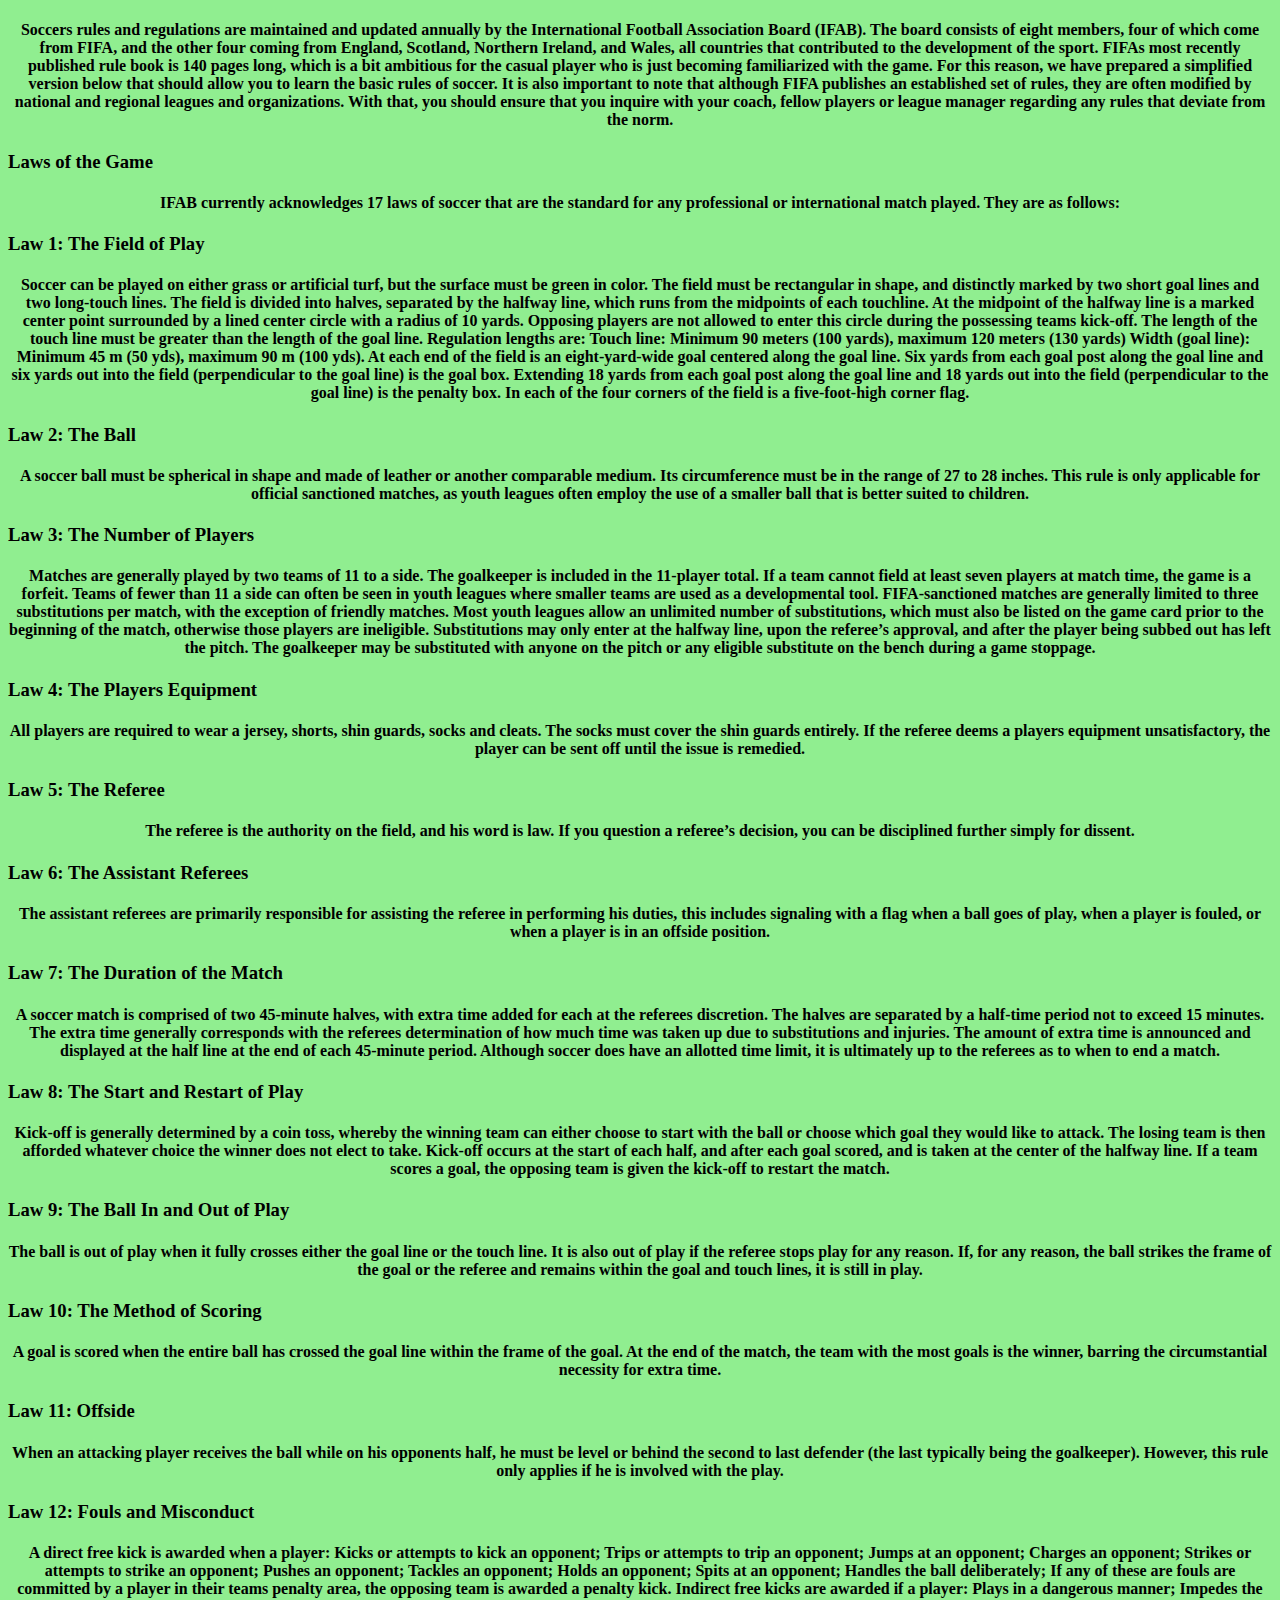
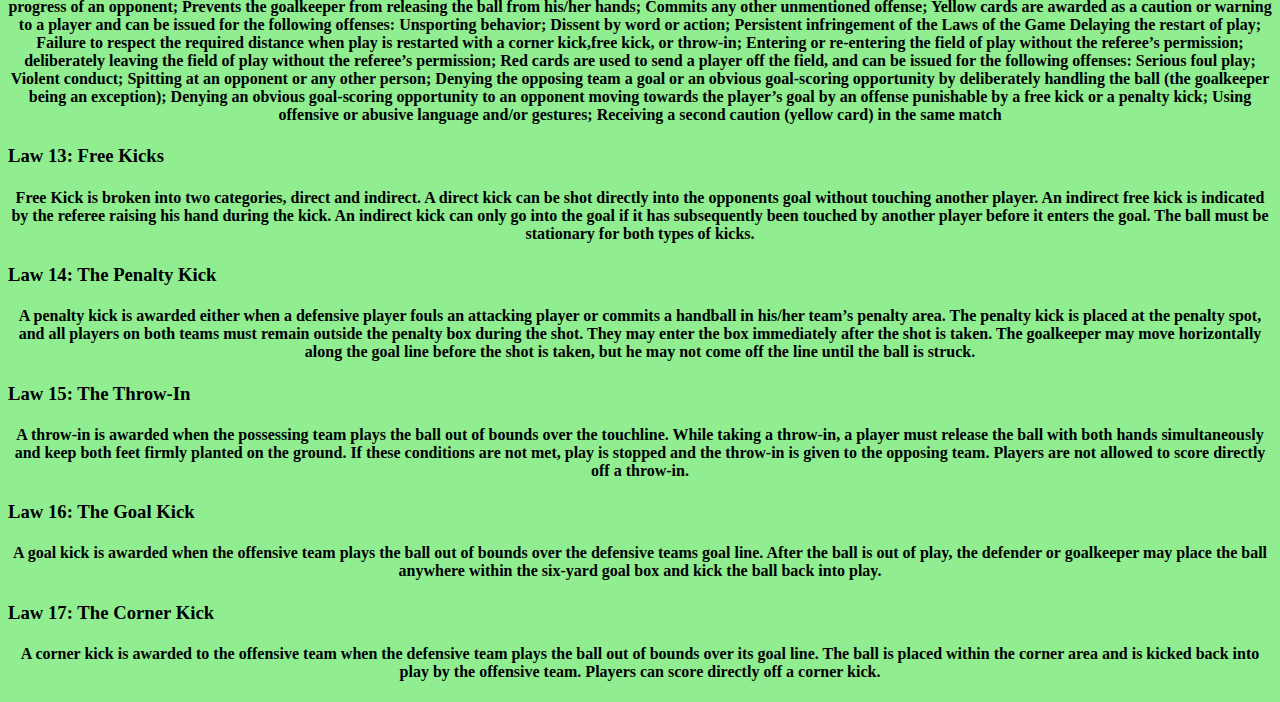
<file: rulesofsoccer.html>
<!DOCTYPE html>
<html>
	<head>
		<title>Rules of Soccer</title>
		<link href = "MyFirstStyleSheet2.css" rel = "stylesheet" type = "text/css"></link>
	</head>
	<body>
		<h4>Soccers rules and regulations are maintained and updated annually by the International Football Association Board (IFAB). The board consists of eight members, four of which come from FIFA, and the other four coming from England, Scotland, Northern Ireland, and Wales, all countries that contributed to the development of the sport. FIFAs most recently published rule book is 140 pages long, which is a bit ambitious for the casual player who is just becoming familiarized with the game. For this reason, we have prepared a simplified version below that should allow you to learn the basic rules of soccer. It is also important to note that although FIFA publishes an established set of rules, they are often modified by national and regional leagues and organizations. With that, you should ensure that you inquire with your coach, fellow players or league manager regarding any rules that deviate from the norm.</h4>

 
<h3>Laws of the Game</h3>
<h4>IFAB currently acknowledges 17 laws of soccer that are the standard for any professional or international match played. They are as follows:</h4>

<h3>Law 1: The Field of Play</h3>
<h4>Soccer can be played on either grass or artificial turf, but the surface must be green in color. The field must be rectangular in shape, and distinctly marked by two short goal lines and two long-touch lines. The field is divided into halves, separated by the halfway line, which runs from the midpoints of each touchline. At the midpoint of the halfway line is a marked center point surrounded by a lined center circle with a radius of 10 yards. Opposing players are not allowed to enter this circle during the possessing teams kick-off. The length of the touch line must be greater than the length of the goal line.

Regulation lengths are:
Touch line: Minimum 90 meters (100 yards), maximum 120 meters (130 yards)
Width (goal line): Minimum 45 m (50 yds), maximum 90 m (100 yds).
At each end of the field is an eight-yard-wide goal centered along the goal line.
Six yards from each goal post along the goal line and six yards out into the field (perpendicular to the goal line) is the goal box.
Extending 18 yards from each goal post along the goal line and 18 yards out into the field (perpendicular to the goal line) is the penalty box.
In each of the four corners of the field is a five-foot-high corner flag.</h4>
<h3>Law 2: The Ball</h3>
<h4>A soccer ball must be spherical in shape and made of leather or another comparable medium. Its circumference must be in the range of 27 to 28 inches. This rule is only applicable for official sanctioned matches, as youth leagues often employ the use of a smaller ball that is better suited to children.</h4>

<h3>Law 3: The Number of Players</h3>
<h4>Matches are generally played by two teams of 11 to a side. The goalkeeper is included in the 11-player total. If a team cannot field at least seven players at match time, the game is a forfeit. Teams of fewer than 11 a side can often be seen in youth leagues where smaller teams are used as a developmental tool. FIFA-sanctioned matches are generally limited to three substitutions per match, with the exception of friendly matches. Most youth leagues allow an unlimited number of substitutions, which must also be listed on the game card prior to the beginning of the match, otherwise those players are ineligible. Substitutions may only enter at the halfway line, upon the referee’s approval, and after the player being subbed out has left the pitch. The goalkeeper may be substituted with anyone on the pitch or any eligible substitute on the bench during a game stoppage.</h4>

<h3>Law 4: The Players Equipment</h3>
<h4>All players are required to wear a jersey, shorts, shin guards, socks and cleats. The socks must cover the shin guards entirely. If the referee deems a players equipment unsatisfactory, the player can be sent off until the issue is remedied.</h4>

<h3>Law 5: The Referee</h3>
<h4>The referee is the authority on the field, and his word is law. If you question a referee’s decision, you can be disciplined further simply for dissent.</h4>

<h3>Law 6: The Assistant Referees</h3>
<h4>The assistant referees are primarily responsible for assisting the referee in performing his duties, this includes signaling with a flag when a ball goes of play, when a player is fouled, or when a player is in an offside position.</h4>

<h3>Law 7: The Duration of the Match</h3>
<h4>A soccer match is comprised of two 45-minute halves, with extra time added for each at the referees discretion. The halves are separated by a half-time period not to exceed 15 minutes. The extra time generally corresponds with the referees determination of how much time was taken up due to substitutions and injuries. The amount of extra time is announced and displayed at the half line at the end of each 45-minute period. Although soccer does have an allotted time limit, it is ultimately up to the referees as to when to end a match.</h4>

<h3>Law 8: The Start and Restart of Play</h3>
<h4>Kick-off is generally determined by a coin toss, whereby the winning team can either choose to start with the ball or choose which goal they would like to attack. The losing team is then afforded whatever choice the winner does not elect to take. Kick-off occurs at the start of each half, and after each goal scored, and is taken at the center of the halfway line. If a team scores a goal, the opposing team is given the kick-off to restart the match.</h4>

<h3>Law 9: The Ball In and Out of Play</h3>
<h4>The ball is out of play when it fully crosses either the goal line or the touch line. It is also out of play if the referee stops play for any reason. If, for any reason, the ball strikes the frame of the goal or the referee and remains within the goal and touch lines, it is still in play.</h4>

<h3>Law 10: The Method of Scoring</h3>
<h4>A goal is scored when the entire ball has crossed the goal line within the frame of the goal. At the end of the match, the team with the most goals is the winner, barring the circumstantial necessity for extra time.</h4>

<h3>Law 11: Offside</h3>
<h4>When an attacking player receives the ball while on his opponents half, he must be level or behind the second to last defender (the last typically being the goalkeeper). However, this rule only applies if he is involved with the play. </h4>

<h3>Law 12: Fouls and Misconduct</h3>
<h4>A direct free kick is awarded when a player:
Kicks or attempts to kick an opponent;
Trips or attempts to trip an opponent;
Jumps at an opponent;
Charges an opponent;
Strikes or attempts to strike an opponent;
Pushes an opponent;
Tackles an opponent;
Holds an opponent;
Spits at an opponent;
Handles the ball deliberately;
If any of these are fouls are committed by a player in their teams penalty area, the opposing team is awarded a penalty kick. Indirect free kicks are awarded if a player:

Plays in a dangerous manner;
Impedes the progress of an opponent;
Prevents the goalkeeper from releasing the ball from his/her hands;
Commits any other unmentioned offense;
Yellow cards are awarded as a caution or warning to a player and can be issued for the following offenses:
Unsporting behavior;
Dissent by word or action;
Persistent infringement of the Laws of the Game
Delaying the restart of play;
Failure to respect the required distance when play is restarted with a corner kick,free kick, or throw-in;
Entering or re-entering the field of play without the referee’s permission;
deliberately leaving the field of play without the referee’s permission;
Red cards are used to send a player off the field, and can be issued for the following offenses:
Serious foul play;
Violent conduct;
Spitting at an opponent or any other person;
Denying the opposing team a goal or an obvious goal-scoring opportunity by deliberately handling the ball (the goalkeeper being an exception);
Denying an obvious goal-scoring opportunity to an opponent moving towards the player’s goal by an offense punishable by a free kick or a penalty kick;
Using offensive or abusive language and/or gestures;
Receiving a second caution (yellow card) in the same match</h4>
<h3>Law 13: Free Kicks</h3>
<h4>Free Kick is broken into two categories, direct and indirect. A direct kick can be shot directly into the opponents goal without touching another player. An indirect free kick is indicated by the referee raising his hand during the kick. An indirect kick can only go into the goal if it has subsequently been touched by another player before it enters the goal. The ball must be stationary for both types of kicks.</h4>

<h3>Law 14: The Penalty Kick</h3>
<h4>A penalty kick is awarded either when a defensive player fouls an attacking player or commits a handball in his/her team’s penalty area. The penalty kick is placed at the penalty spot, and all players on both teams must remain outside the penalty box during the shot. They may enter the box immediately after the shot is taken. The goalkeeper may move horizontally along the goal line before the shot is taken, but he may not come off the line until the ball is struck.</h4>

<h3>Law 15: The Throw-In</h3>
<h4>A throw-in is awarded when the possessing team plays the ball out of bounds over the touchline. While taking a throw-in, a player must release the ball with both hands simultaneously and keep both feet firmly planted on the ground. If these conditions are not met, play is stopped and the throw-in is given to the opposing team. Players are not allowed to score directly off a throw-in.</h4>

<h3>Law 16: The Goal Kick</h3>
<h4>A goal kick is awarded when the offensive team plays the ball out of bounds over the defensive teams goal line. After the ball is out of play, the defender or goalkeeper may place the ball anywhere within the six-yard goal box and kick the ball back into play.</h4>

<h3>Law 17: The Corner Kick</h3>
<h4>A corner kick is awarded to the offensive team when the defensive team plays the ball out of bounds over its goal line. The ball is placed within the corner area and is kicked back into play by the offensive team. Players can score directly off a corner kick.</h4>
</file>
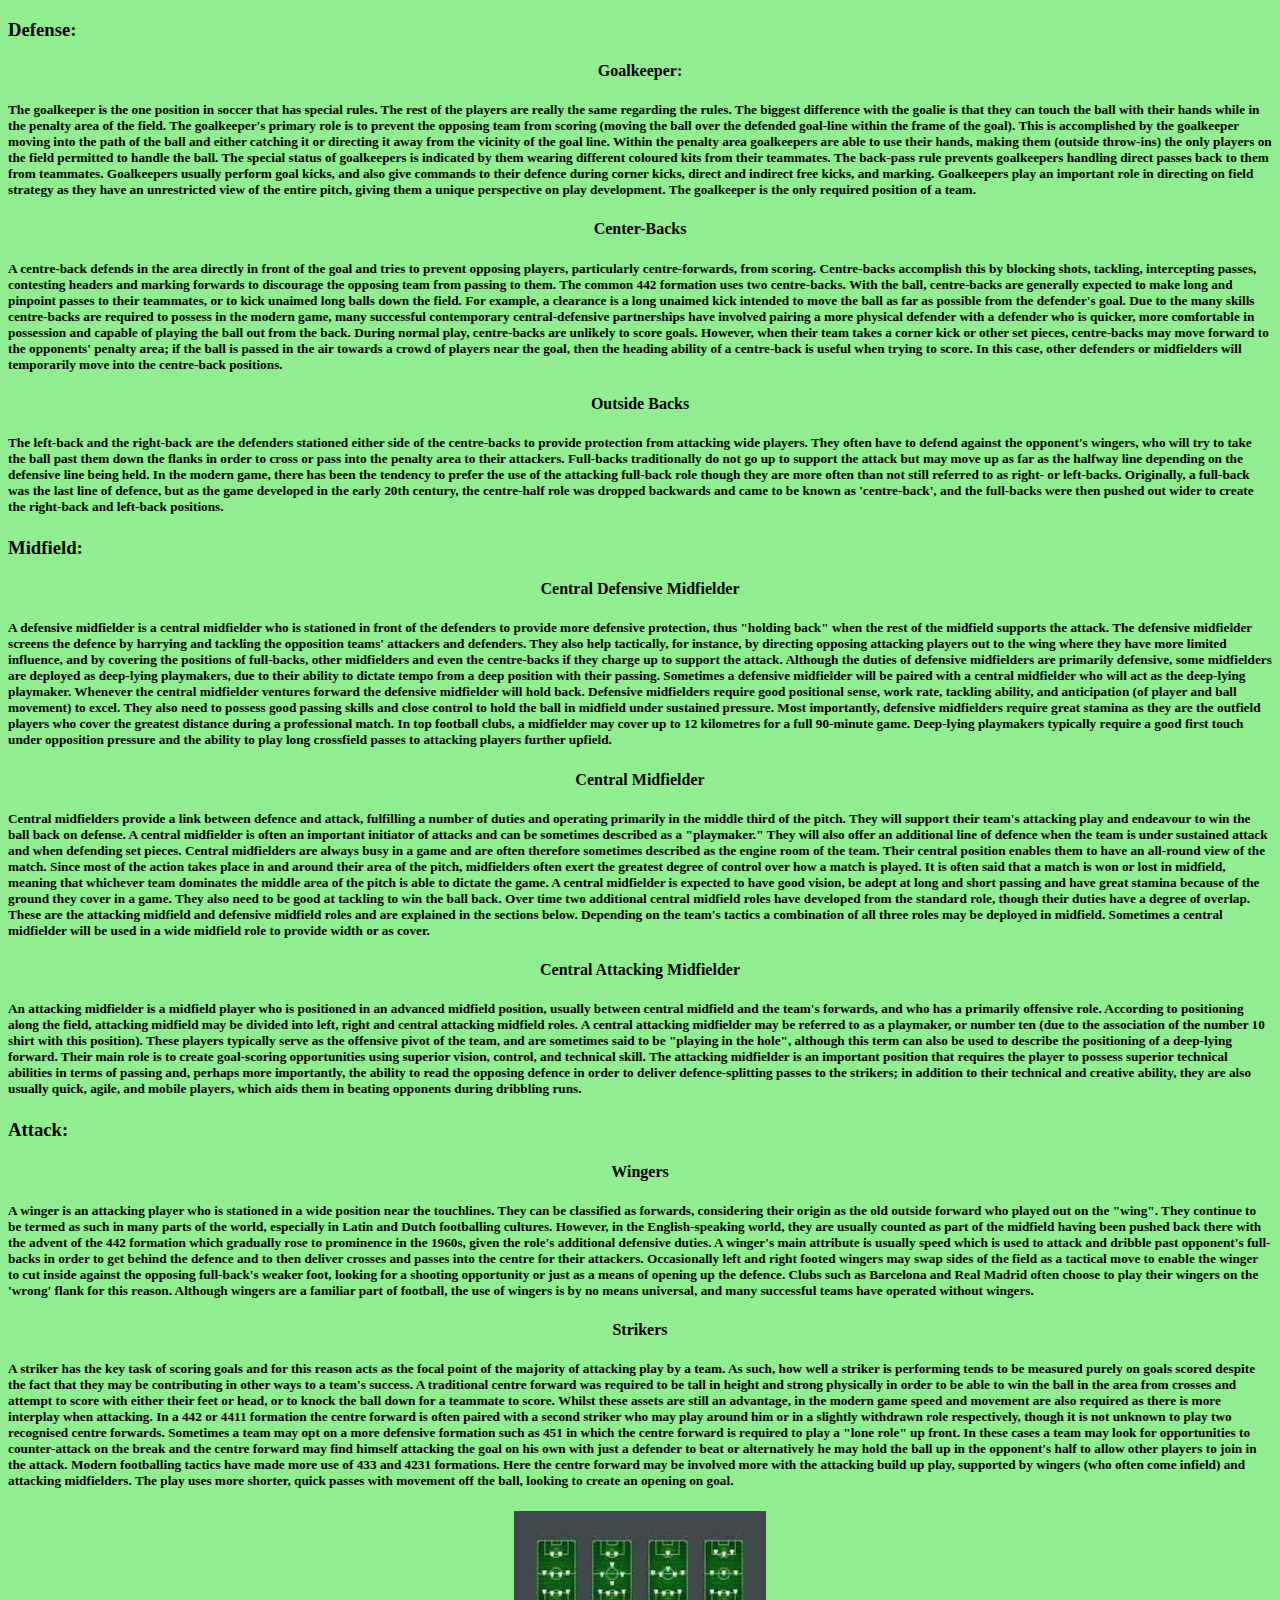
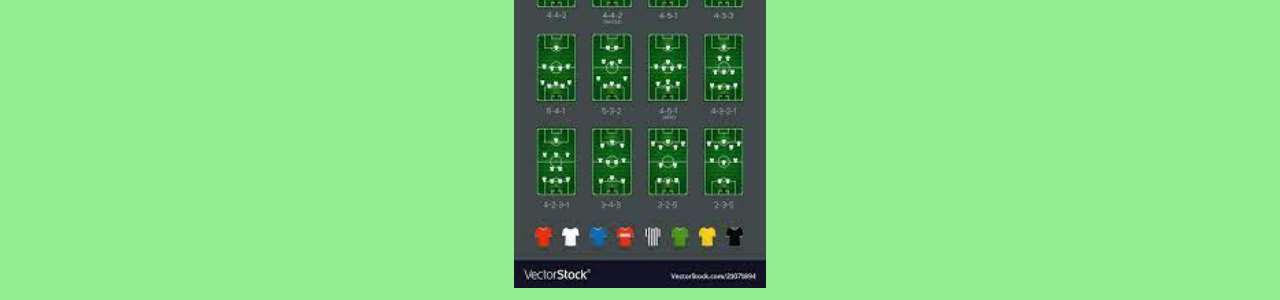
<file: soccerpositions.html>
<!DOCTYPE HTML>
<html>
	<head>
		<title>Positions in Soccer</title>
		<link href = "MyFirstStyleSheet2.css" rel = "stylesheet" type = "text/css"></link>
	</head>
	<body>
		<h3>Defense:</h3>
		<h4>Goalkeeper:</h4>
		<h5>The goalkeeper is the one position in soccer that has special rules. The rest of the players are really the same regarding the rules. The biggest difference with the goalie is that they can touch the ball with their hands while in the penalty area of the field. The goalkeeper's primary role is to prevent the opposing team from scoring (moving the ball over the defended goal-line within the frame of the goal). This is accomplished by the goalkeeper moving into the path of the ball and either catching it or directing it away from the vicinity of the goal line. Within the penalty area goalkeepers are able to use their hands, making them (outside throw-ins) the only players on the field permitted to handle the ball. The special status of goalkeepers is indicated by them wearing different coloured kits from their teammates.

The back-pass rule prevents goalkeepers handling direct passes back to them from teammates. Goalkeepers usually perform goal kicks, and also give commands to their defence during corner kicks, direct and indirect free kicks, and marking. Goalkeepers play an important role in directing on field strategy as they have an unrestricted view of the entire pitch, giving them a unique perspective on play development. The goalkeeper is the only required position of a team.</h5>

<h4>Center-Backs</h4>
<h5>A centre-back defends in the area directly in front of the goal and tries to prevent opposing players, particularly centre-forwards, from scoring. Centre-backs accomplish this by blocking shots, tackling, intercepting passes, contesting headers and marking forwards to discourage the opposing team from passing to them.


The common 442 formation uses two centre-backs.
With the ball, centre-backs are generally expected to make long and pinpoint passes to their teammates, or to kick unaimed long balls down the field. For example, a clearance is a long unaimed kick intended to move the ball as far as possible from the defender's goal. Due to the many skills centre-backs are required to possess in the modern game, many successful contemporary central-defensive partnerships have involved pairing a more physical defender with a defender who is quicker, more comfortable in possession and capable of playing the ball out from the back.

During normal play, centre-backs are unlikely to score goals. However, when their team takes a corner kick or other set pieces, centre-backs may move forward to the opponents' penalty area; if the ball is passed in the air towards a crowd of players near the goal, then the heading ability of a centre-back is useful when trying to score. In this case, other defenders or midfielders will temporarily move into the centre-back positions.</h5>

<h4>Outside Backs</h4>
<h5>The left-back and the right-back are the defenders stationed either side of the centre-backs to provide protection from attacking wide players. They often have to defend against the opponent's wingers, who will try to take the ball past them down the flanks in order to cross or pass into the penalty area to their attackers. Full-backs traditionally do not go up to support the attack but may move up as far as the halfway line depending on the defensive line being held. In the modern game, there has been the tendency to prefer the use of the attacking full-back role though they are more often than not still referred to as right- or left-backs.

Originally, a full-back was the last line of defence, but as the game developed in the early 20th century, the centre-half role was dropped backwards and came to be known as 'centre-back', and the full-backs were then pushed out wider to create the right-back and left-back positions.</h5>

<h3>Midfield:</h3>
<h4>Central Defensive Midfielder</h4>
<h5>A defensive midfielder is a central midfielder who is stationed in front of the defenders to provide more defensive protection, thus "holding back" when the rest of the midfield supports the attack. The defensive midfielder screens the defence by harrying and tackling the opposition teams' attackers and defenders. They also help tactically, for instance, by directing opposing attacking players out to the wing where they have more limited influence, and by covering the positions of full-backs, other midfielders and even the centre-backs if they charge up to support the attack.

Although the duties of defensive midfielders are primarily defensive, some midfielders are deployed as deep-lying playmakers, due to their ability to dictate tempo from a deep position with their passing. Sometimes a defensive midfielder will be paired with a central midfielder who will act as the deep-lying playmaker. Whenever the central midfielder ventures forward the defensive midfielder will hold back.

Defensive midfielders require good positional sense, work rate, tackling ability, and anticipation (of player and ball movement) to excel. They also need to possess good passing skills and close control to hold the ball in midfield under sustained pressure. Most importantly, defensive midfielders require great stamina as they are the outfield players who cover the greatest distance during a professional match. In top football clubs, a midfielder may cover up to 12 kilometres for a full 90-minute game. Deep-lying playmakers typically require a good first touch under opposition pressure and the ability to play long crossfield passes to attacking players further upfield.</h5>

<h4>Central Midfielder</h4>
<h5>Central midfielders provide a link between defence and attack, fulfilling a number of duties and operating primarily in the middle third of the pitch. They will support their team's attacking play and endeavour to win the ball back on defense. A central midfielder is often an important initiator of attacks and can be sometimes described as a "playmaker." They will also offer an additional line of defence when the team is under sustained attack and when defending set pieces. Central midfielders are always busy in a game and are often therefore sometimes described as the engine room of the team.

Their central position enables them to have an all-round view of the match. Since most of the action takes place in and around their area of the pitch, midfielders often exert the greatest degree of control over how a match is played. It is often said that a match is won or lost in midfield, meaning that whichever team dominates the middle area of the pitch is able to dictate the game. A central midfielder is expected to have good vision, be adept at long and short passing and have great stamina because of the ground they cover in a game. They also need to be good at tackling to win the ball back.

Over time two additional central midfield roles have developed from the standard role, though their duties have a degree of overlap. These are the attacking midfield and defensive midfield roles and are explained in the sections below. Depending on the team's tactics a combination of all three roles may be deployed in midfield. Sometimes a central midfielder will be used in a wide midfield role to provide width or as cover.</h5>

<h4>Central Attacking Midfielder</h4>
<h5>An attacking midfielder is a midfield player who is positioned in an advanced midfield position, usually between central midfield and the team's forwards, and who has a primarily offensive role.

According to positioning along the field, attacking midfield may be divided into left, right and central attacking midfield roles. A central attacking midfielder may be referred to as a playmaker, or number ten (due to the association of the number 10 shirt with this position).

These players typically serve as the offensive pivot of the team, and are sometimes said to be "playing in the hole", although this term can also be used to describe the positioning of a deep-lying forward. Their main role is to create goal-scoring opportunities using superior vision, control, and technical skill.
The attacking midfielder is an important position that requires the player to possess superior technical abilities in terms of passing and, perhaps more importantly, the ability to read the opposing defence in order to deliver defence-splitting passes to the strikers; in addition to their technical and creative ability, they are also usually quick, agile, and mobile players, which aids them in beating opponents during dribbling runs.</h5>

<h3>Attack:</h3>
<h4>Wingers</h4>
<h5>A winger is an attacking player who is stationed in a wide position near the touchlines. They can be classified as forwards, considering their origin as the old outside forward who played out on the "wing". They continue to be termed as such in many parts of the world, especially in Latin and Dutch footballing cultures. However, in the English-speaking world, they are usually counted as part of the midfield having been pushed back there with the advent of the 442 formation which gradually rose to prominence in the 1960s, given the role's additional defensive duties. A winger's main attribute is usually speed which is used to attack and dribble past opponent's full-backs in order to get behind the defence and to then deliver crosses and passes into the centre for their attackers. Occasionally left and right footed wingers may swap sides of the field as a tactical move to enable the winger to cut inside against the opposing full-back's weaker foot, looking for a shooting opportunity or just as a means of opening up the defence. Clubs such as Barcelona and Real Madrid often choose to play their wingers on the 'wrong' flank for this reason.

Although wingers are a familiar part of football, the use of wingers is by no means universal, and many successful teams have operated without wingers.</h5>

<h4>Strikers</h4>
<h5>A striker has the key task of scoring goals and for this reason acts as the focal point of the majority of attacking play by a team. As such, how well a striker is performing tends to be measured purely on goals scored despite the fact that they may be contributing in other ways to a team's success. A traditional centre forward was required to be tall in height and strong physically in order to be able to win the ball in the area from crosses and attempt to score with either their feet or head, or to knock the ball down for a teammate to score. Whilst these assets are still an advantage, in the modern game speed and movement are also required as there is more interplay when attacking. In a 442 or 4411 formation the centre forward is often paired with a second striker who may play around him or in a slightly withdrawn role respectively, though it is not unknown to play two recognised centre forwards.

Sometimes a team may opt on a more defensive formation such as 451 in which the centre forward is required to play a "lone role" up front. In these cases a team may look for opportunities to counter-attack on the break and the centre forward may find himself attacking the goal on his own with just a defender to beat or alternatively he may hold the ball up in the opponent's half to allow other players to join in the attack. Modern footballing tactics have made more use of 433 and 4231 formations. Here the centre forward may be involved more with the attacking build up play, supported by wingers (who often come infield) and attacking midfielders. The play uses more shorter, quick passes with movement off the ball, looking to create an opening on goal.</h5>

<a href = "https://protips.dickssportinggoods.com/sports-and-activities/soccer/soccer-positions-the-numbers-player-roles-basic-formations"><img id = "formations" src = formations.jpg></img></a>
</file>
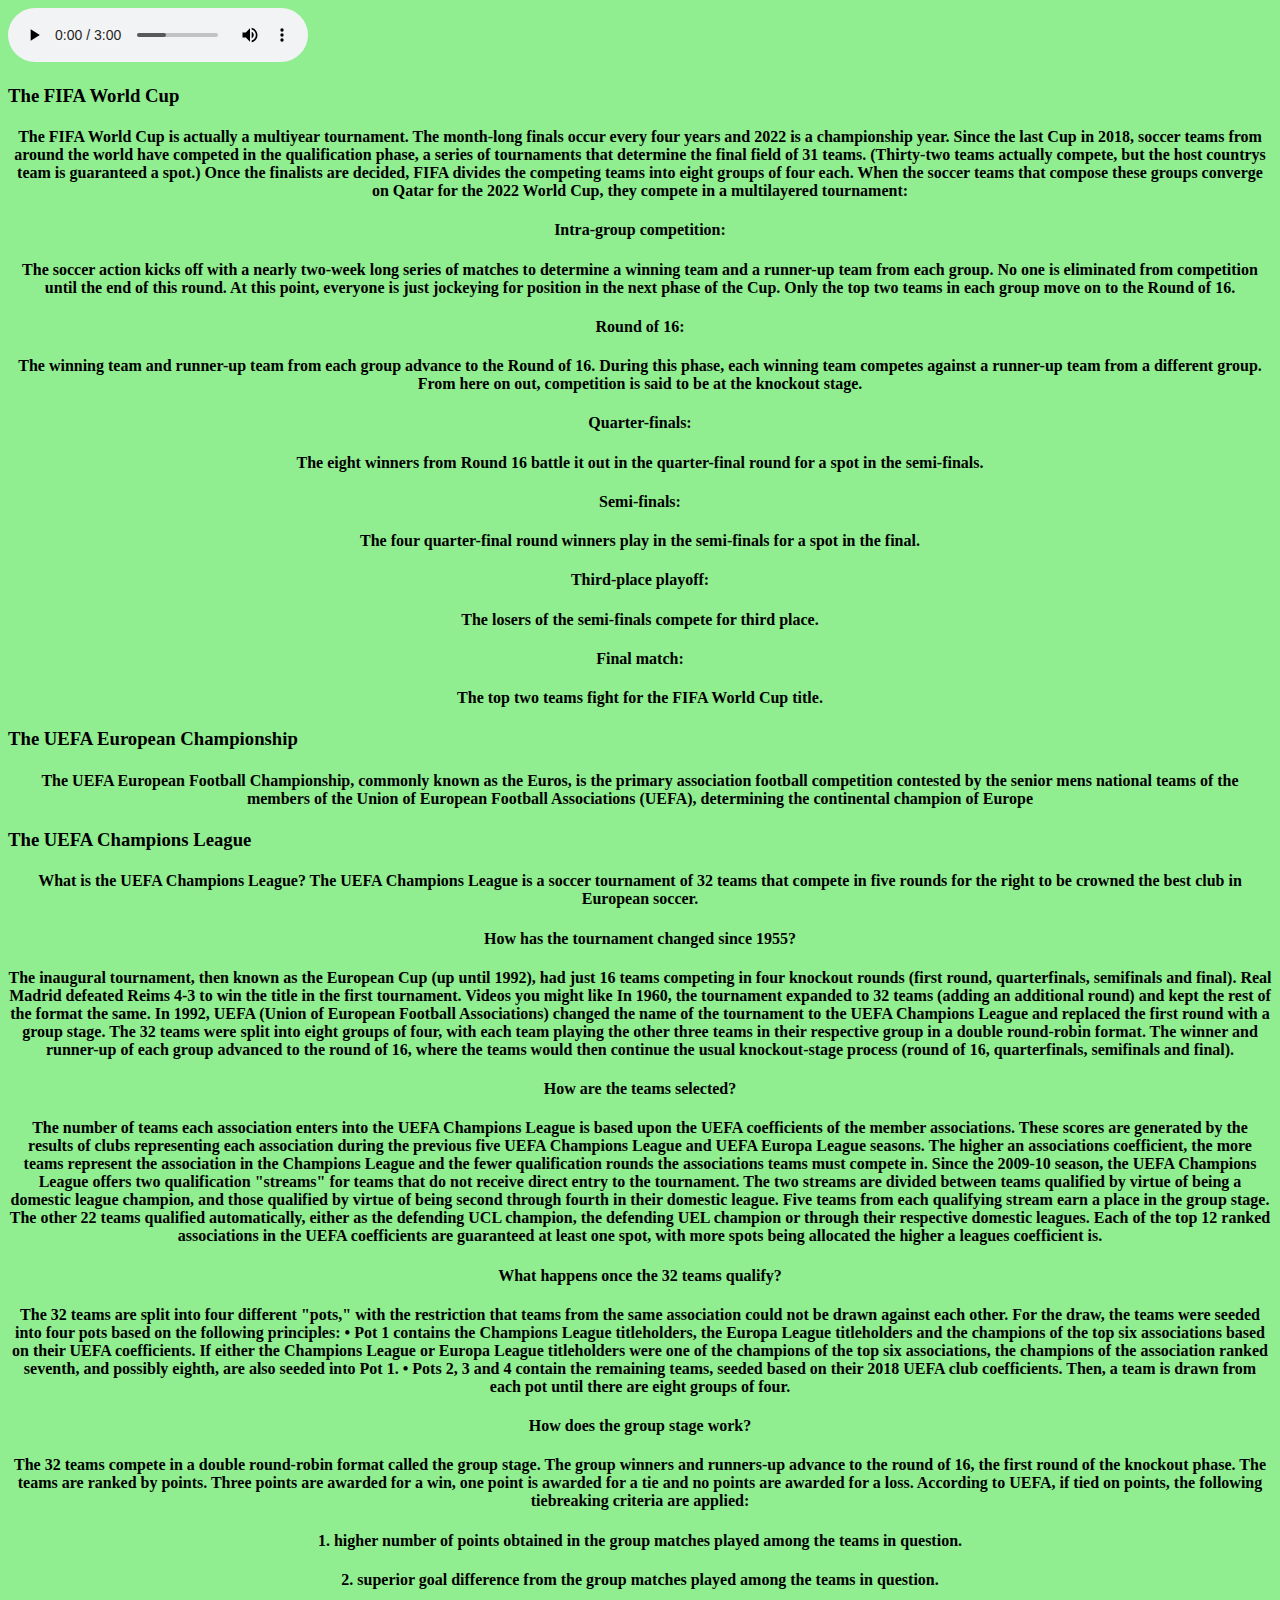
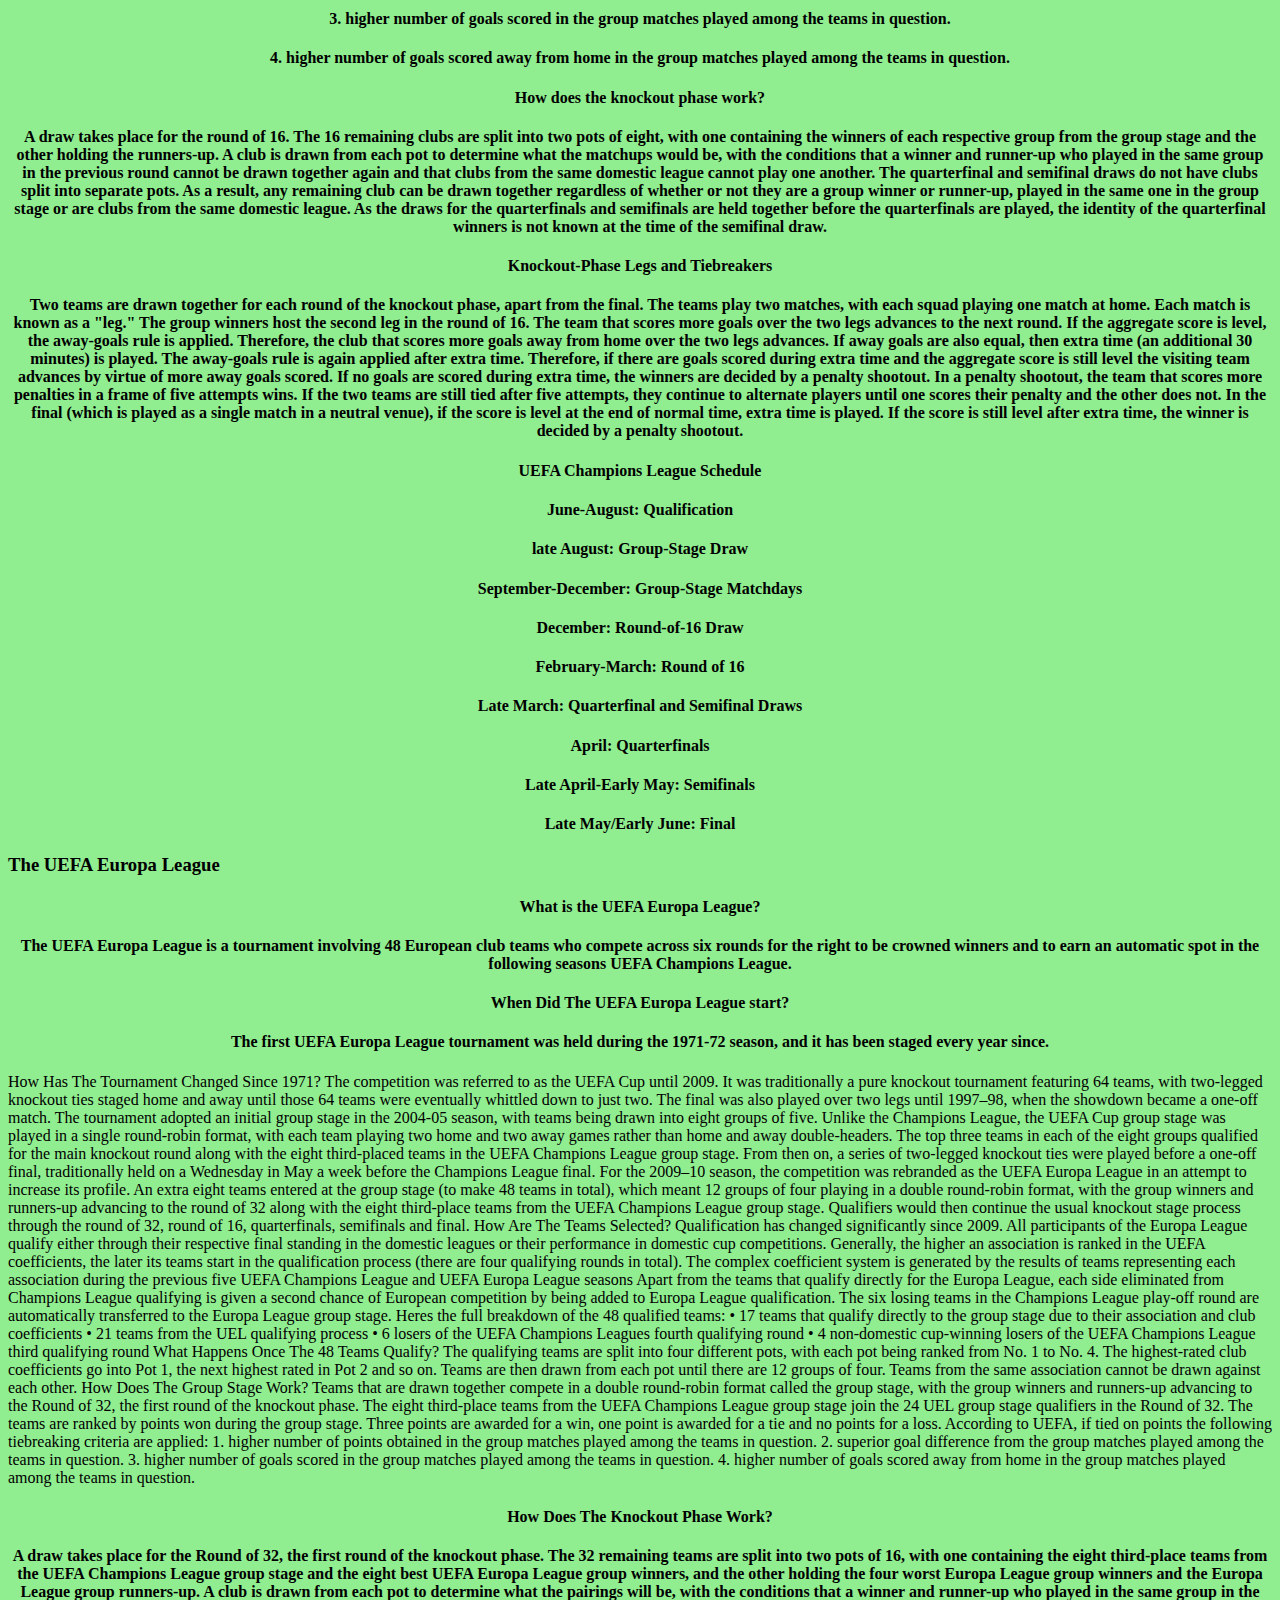
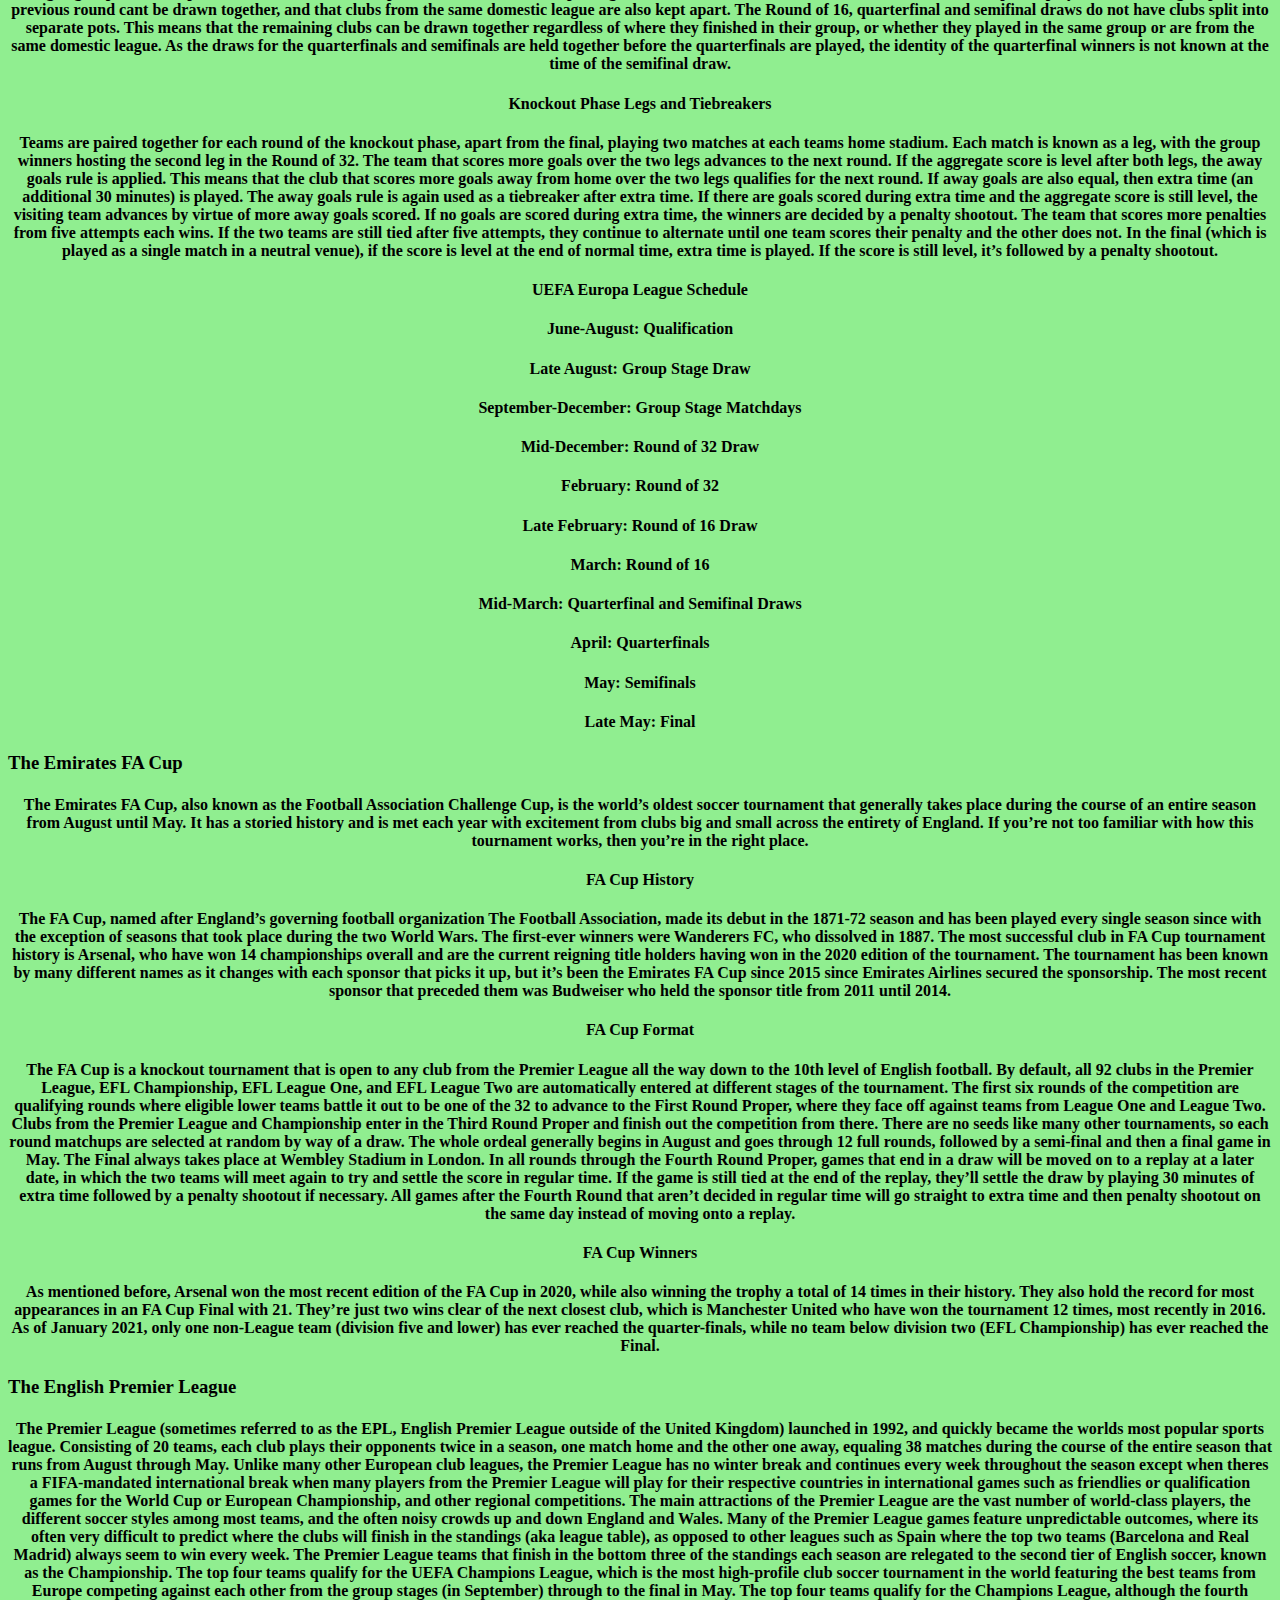
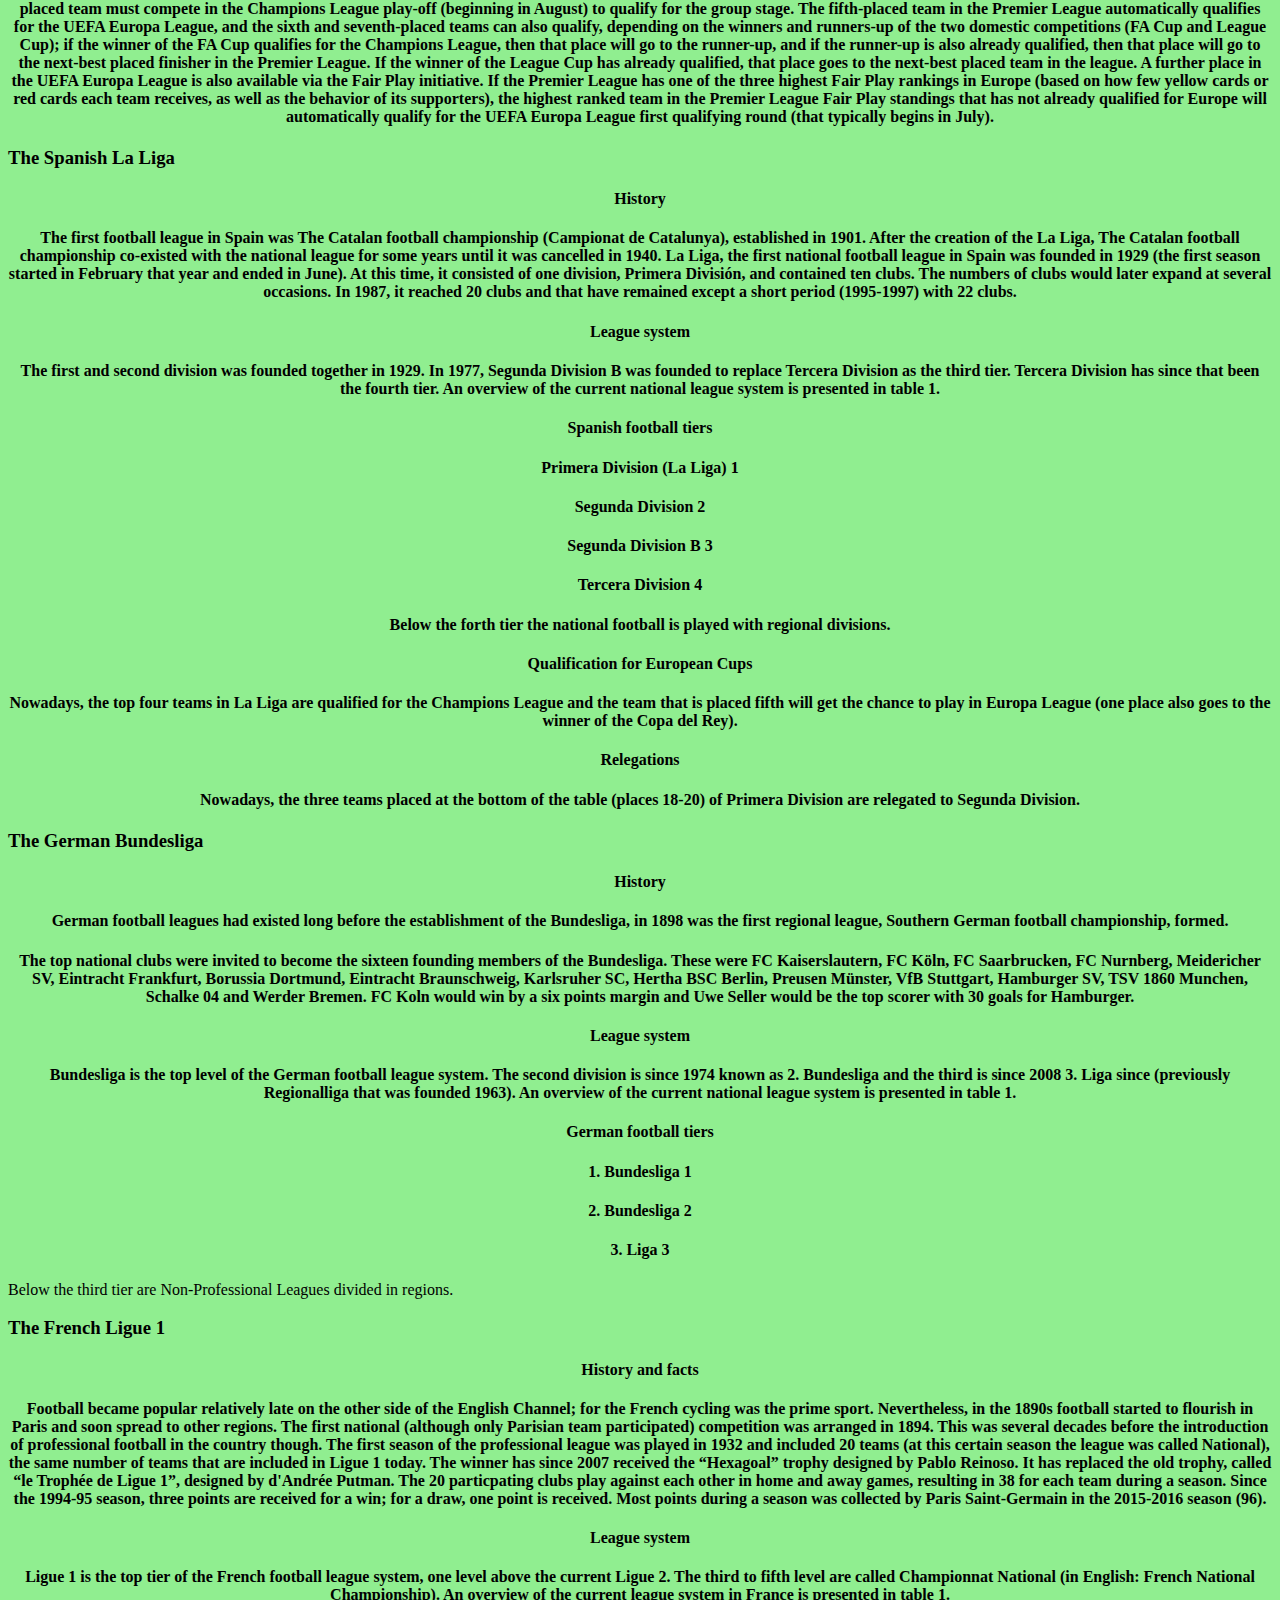
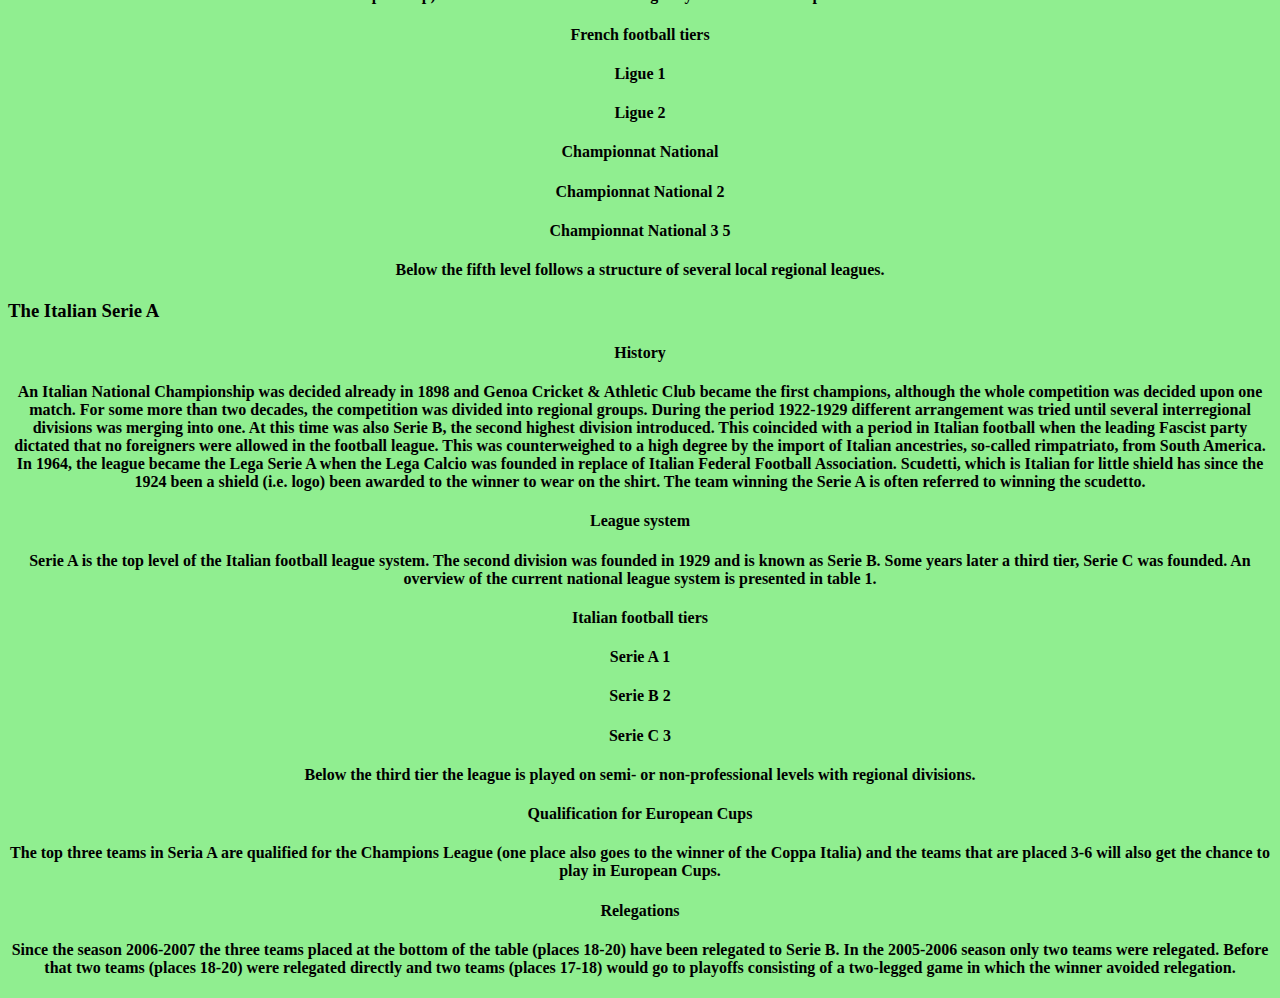
<file: tournamentsandleagues.html>
<!DOCTYPE html>
<html>
	<head>
		<title>Tournaments and Leagues</title>
		<link href = "MyFirstStyleSheet2.css" rel = "stylesheet" type = "text/css"></link>
		<audio controls>
			<source src = "UEFA Champions League - Main Theme.mp3" type = "audio/mpeg">
		</audio>
	</head>
	<body>
<h3> The FIFA World Cup</h3>
<h4>The FIFA World Cup is actually a multiyear tournament. The month-long finals occur every four years and 2022 is a championship year. 

Since the last Cup in 2018, soccer teams from around the world have competed in the qualification phase, a series of tournaments that determine the final field of 31 teams. (Thirty-two teams actually compete, but the host countrys team is guaranteed a spot.)

Once the finalists are decided, FIFA divides the competing teams into eight groups of four each.

When the soccer teams that compose these groups converge on Qatar for the 2022 World Cup, they compete in a multilayered tournament:</h4>

<h4>Intra-group competition:</h4> <h4> The soccer action kicks off with a nearly two-week long series of matches to determine a winning team and a runner-up team from each group. No one is eliminated from competition until the end of this round. At this point, everyone is just jockeying for position in the next phase of the Cup. Only the top two teams in each group move on to the Round of 16.</h4>

<h4>Round of 16:</h4><h4> The winning team and runner-up team from each group advance to the Round of 16. During this phase, each winning team competes against a runner-up team from a different group. From here on out, competition is said to be at the knockout stage.</h4>

<h4>Quarter-finals:</h4><h4> The eight winners from Round 16 battle it out in the quarter-final round for a spot in the semi-finals.</h4>

<h4>Semi-finals:</h4><h4> The four quarter-final round winners play in the semi-finals for a spot in the final.</h4>

<h4>Third-place playoff:</h4><h4> The losers of the semi-finals compete for third place.</h4>

<h4>Final match:</h4><h4> The top two teams fight for the FIFA World Cup title.</h4>
<h3>The UEFA European Championship</h3>
<h4>The UEFA European Football Championship, commonly known as the Euros, is the primary association football competition contested by the senior mens national teams of the members of the Union of European Football Associations (UEFA), determining the continental champion of Europe</h4>
<h3>The UEFA Champions League</h3>
<h4>What is the UEFA Champions League?

The UEFA Champions League is a soccer tournament of 32 teams that compete in five rounds for the right to be crowned the best club in European soccer.</h4>

<h4>How has the tournament changed since 1955?</h4>

<h4>The inaugural tournament, then known as the European Cup (up until 1992), had just 16 teams competing in four knockout rounds (first round, quarterfinals, semifinals and final). Real Madrid defeated Reims 4-3 to win the title in the first tournament.

Videos you might like
In 1960, the tournament expanded to 32 teams (adding an additional round) and kept the rest of the format the same. In 1992, UEFA (Union of European Football Associations) changed the name of the tournament to the UEFA Champions League and replaced the first round with a group stage.

The 32 teams were split into eight groups of four, with each team playing the other three teams in their respective group in a double round-robin format. The winner and runner-up of each group advanced to the round of 16, where the teams would then continue the usual knockout-stage process (round of 16, quarterfinals, semifinals and final).</h4>

          

<h4>How are the teams selected?</h4>

<h4>The number of teams each association enters into the UEFA Champions League is based upon the UEFA coefficients of the member associations. These scores are generated by the results of clubs representing each association during the previous five UEFA Champions League and UEFA Europa League seasons. The higher an associations coefficient, the more teams represent the association in the Champions League and the fewer qualification rounds the associations teams must compete in.

Since the 2009-10 season, the UEFA Champions League offers two qualification "streams" for teams that do not receive direct entry to the tournament. The two streams are divided between teams qualified by virtue of being a domestic league champion, and those qualified by virtue of being second through fourth in their domestic league. Five teams from each qualifying stream earn a place in the group stage.


The other 22 teams qualified automatically, either as the defending UCL champion, the defending UEL champion or through their respective domestic leagues. Each of the top 12 ranked associations in the UEFA coefficients are guaranteed at least one spot, with more spots being allocated the higher a leagues coefficient is.</h4>

           

<h4>What happens once the 32 teams qualify?</h4>

<h4>The 32 teams are split into four different "pots," with the restriction that teams from the same association could not be drawn against each other. For the draw, the teams were seeded into four pots based on the following principles:

• Pot 1 contains the Champions League titleholders, the Europa League titleholders and the champions of the top six associations based on their UEFA coefficients. If either the Champions League or Europa League titleholders were one of the champions of the top six associations, the champions of the association ranked seventh, and possibly eighth, are also seeded into Pot 1.

• Pots 2, 3 and 4 contain the remaining teams, seeded based on their 2018 UEFA club coefficients.

Then, a team is drawn from each pot until there are eight groups of four.</h4>

     

<h4>How does the group stage work?</h4>

<h4>The 32 teams compete in a double round-robin format called the group stage. The group winners and runners-up advance to the round of 16, the first round of the knockout phase. The teams are ranked by points. Three points are awarded for a win, one point is awarded for a tie and no points are awarded for a loss. According to UEFA, if tied on points, the following tiebreaking criteria are applied:</h4>


<h4>1. higher number of points obtained in the group matches played among the teams in question.</h4>

<h4>2. superior goal difference from the group matches played among the teams in question.</h4>

<h4>3. higher number of goals scored in the group matches played among the teams in question.</h4>

<h4>4. higher number of goals scored away from home in the group matches played among the teams in question.</h4>
   

<h4>How does the knockout phase work?</h4>

<h4>A draw takes place for the round of 16. The 16 remaining clubs are split into two pots of eight, with one containing the winners of each respective group from the group stage and the other holding the runners-up.


A club is drawn from each pot to determine what the matchups would be, with the conditions that a winner and runner-up who played in the same group in the previous round cannot be drawn together again and that clubs from the same domestic league cannot play one another.

The quarterfinal and semifinal draws do not have clubs split into separate pots. As a result, any remaining club can be drawn together regardless of whether or not they are a group winner or runner-up, played in the same one in the group stage or are clubs from the same domestic league. As the draws for the quarterfinals and semifinals are held together before the quarterfinals are played, the identity of the quarterfinal winners is not known at the time of the semifinal draw.</h4>

<h3>    

<h4>Knockout-Phase Legs and Tiebreakers</h4>

<h4>Two teams are drawn together for each round of the knockout phase, apart from the final. The teams play two matches, with each squad playing one match at home. Each match is known as a "leg." The group winners host the second leg in the round of 16. The team that scores more goals over the two legs advances to the next round.

If the aggregate score is level, the away-goals rule is applied. Therefore, the club that scores more goals away from home over the two legs advances. If away goals are also equal, then extra time (an additional 30 minutes) is played. The away-goals rule is again applied after extra time. Therefore, if there are goals scored during extra time and the aggregate score is still level the visiting team advances by virtue of more away goals scored.


If no goals are scored during extra time, the winners are decided by a penalty shootout. In a penalty shootout, the team that scores more penalties in a frame of five attempts wins. If the two teams are still tied after five attempts, they continue to alternate players until one scores their penalty and the other does not.

In the final (which is played as a single match in a neutral venue), if the score is level at the end of normal time, extra time is played. If the score is still level after extra time, the winner is decided by a penalty shootout.</h4>
<h4>UEFA Champions League Schedule</h4>

<h4>June-August: Qualification</h4>

<h4>late August: Group-Stage Draw</h4>

<h4>September-December: Group-Stage Matchdays</h4>

<h4>December: Round-of-16 Draw</h4>

<h4>February-March: Round of 16</h4>

<h4>Late March: Quarterfinal and Semifinal Draws</h4>

<h4>April: Quarterfinals</h4>

<h4>Late April-Early May: Semifinals</h4>

<h4>Late May/Early June: Final</h4>

<h3>The UEFA Europa League</h3>
<h4>What is the UEFA Europa League?</h4>

<h4>The UEFA Europa League is a tournament involving 48 European club teams who compete across six rounds for the right to be crowned winners and to earn an automatic spot in the following seasons UEFA Champions League.</h4>

     

<h4>When Did The UEFA Europa League start?</h4>


<h4>The first UEFA Europa League tournament was held during the 1971-72 season, and it has been staged every year since.</h4>

     

How Has The Tournament Changed Since 1971?

The competition was referred to as the UEFA Cup until 2009. It was traditionally a pure knockout tournament featuring 64 teams, with two-legged knockout ties staged home and away until those 64 teams were eventually whittled down to just two. The final was also played over two legs until 1997–98, when the showdown became a one-off match.

The tournament adopted an initial group stage in the 2004-05 season, with teams being drawn into eight groups of five. Unlike the Champions League, the UEFA Cup group stage was played in a single round-robin format, with each team playing two home and two away games rather than home and away double-headers.

The top three teams in each of the eight groups qualified for the main knockout round along with the eight third-placed teams in the UEFA Champions League group stage. From then on, a series of two-legged knockout ties were played before a one-off final, traditionally held on a Wednesday in May a week before the Champions League final.

For the 2009–10 season, the competition was rebranded as the UEFA Europa League in an attempt to increase its profile. An extra eight teams entered at the group stage (to make 48 teams in total), which meant 12 groups of four playing in a double round-robin format, with the group winners and runners-up advancing to the round of 32 along with the eight third-place teams from the UEFA Champions League group stage. 

Qualifiers would then continue the usual knockout stage process through the round of 32, round of 16, quarterfinals, semifinals and final.

     

How Are The Teams Selected?

Qualification has changed significantly since 2009. All participants of the Europa League qualify either through their respective final standing in the domestic leagues or their performance in domestic cup competitions.

Generally, the higher an association is ranked in the UEFA coefficients, the later its teams start in the qualification process (there are four qualifying rounds in total). The complex coefficient system is generated by the results of teams representing each association during the previous five UEFA Champions League and UEFA Europa League seasons

Apart from the teams that qualify directly for the Europa League, each side eliminated from Champions League qualifying is given a second chance of European competition by being added to Europa League qualification. The six losing teams in the Champions League play-off round are automatically transferred to the Europa League group stage.

Heres the full breakdown of the 48 qualified teams:

• 17 teams that qualify directly to the group stage due to their association and club coefficients 

• 21 teams from the UEL qualifying process

• 6 losers of the UEFA Champions Leagues fourth qualifying round

• 4 non-domestic cup-winning losers of the UEFA Champions League third qualifying round

     

What Happens Once The 48 Teams Qualify?

The qualifying teams are split into four different pots, with each pot being ranked from No. 1 to No. 4. The highest-rated club coefficients go into Pot 1, the next highest rated in Pot 2 and so on. Teams are then drawn from each pot until there are 12 groups of four. Teams from the same association cannot be drawn against each other.

     

How Does The Group Stage Work?

Teams that are drawn together compete in a double round-robin format called the group stage, with the group winners and runners-up advancing to the Round of 32, the first round of the knockout phase. The eight third-place teams from the UEFA Champions League group stage join the 24 UEL group stage qualifiers in the Round of 32.

The teams are ranked by points won during the group stage. Three points are awarded for a win, one point is awarded for a tie and no points for a loss. According to UEFA, if tied on points the following tiebreaking criteria are applied:

1. higher number of points obtained in the group matches played among the teams in question.

2. superior goal difference from the group matches played among the teams in question.

3. higher number of goals scored in the group matches played among the teams in question.

4. higher number of goals scored away from home in the group matches played among the teams in question.

    

<h4>How Does The Knockout Phase Work?</h4>

<h4>A draw takes place for the Round of 32, the first round of the knockout phase. The 32 remaining teams are split into two pots of 16, with one containing the eight third-place teams from the UEFA Champions League group stage and the eight best UEFA Europa League group winners, and the other holding the four worst Europa League group winners and the Europa League group runners-up.

A club is drawn from each pot to determine what the pairings will be, with the conditions that a winner and runner-up who played in the same group in the previous round cant be drawn together, and that clubs from the same domestic league are also kept apart.

The Round of 16, quarterfinal and semifinal draws do not have clubs split into separate pots. This means that the remaining clubs can be drawn together regardless of where they finished in their group, or whether they played in the same group or are from the same domestic league. As the draws for the quarterfinals and semifinals are held together before the quarterfinals are played, the identity of the quarterfinal winners is not known at the time of the semifinal draw.</h4>

    

<h4>Knockout Phase Legs and Tiebreakers</h4>

<h4>Teams are paired together for each round of the knockout phase, apart from the final, playing two matches at each teams home stadium. Each match is known as a leg, with the group winners hosting the second leg in the Round of 32. The team that scores more goals over the two legs advances to the next round.

If the aggregate score is level after both legs, the away goals rule is applied. This means that the club that scores more goals away from home over the two legs qualifies for the next round. If away goals are also equal, then extra time (an additional 30 minutes) is played.

The away goals rule is again used as a tiebreaker after extra time. If there are goals scored during extra time and the aggregate score is still level, the visiting team advances by virtue of more away goals scored.

If no goals are scored during extra time, the winners are decided by a penalty shootout. The team that scores more penalties from five attempts each wins. If the two teams are still tied after five attempts, they continue to alternate until one team scores their penalty and the other does not.

In the final (which is played as a single match in a neutral venue), if the score is level at the end of normal time, extra time is played. If the score is still level, it’s followed by a penalty shootout.</h4>

     

<h4>UEFA Europa League Schedule</h4>

<h4>June-August: Qualification</h4>

<h4>Late August: Group Stage Draw</h4>

<h4>September-December: Group Stage Matchdays</h4>

<h4>Mid-December: Round of 32 Draw</h4>

<h4>February: Round of 32</h4>

<h4>Late February: Round of 16 Draw</h4>

<h4>March: Round of 16</h4>

<h4>Mid-March: Quarterfinal and Semifinal Draws</h4>

<h4>April: Quarterfinals</h4>

<h4>May: Semifinals</h4>

<h4>Late May: Final</h4>

<h3>The Emirates FA Cup</h3>
<h4>The Emirates FA Cup, also known as the Football Association Challenge Cup, is the world’s oldest soccer tournament that generally takes place during the course of an entire season from August until May. It has a storied history and is met each year with excitement from clubs big and small across the entirety of England. If you’re not too familiar with how this tournament works, then you’re in the right place.</h4>

<h4>FA Cup History</h4>
<h4>The FA Cup, named after England’s governing football organization The Football Association, made its debut in the 1871-72 season and has been played every single season since with the exception of seasons that took place during the two World Wars. The first-ever winners were Wanderers FC, who dissolved in 1887.

The most successful club in FA Cup tournament history is Arsenal, who have won 14 championships overall and are the current reigning title holders having won in the 2020 edition of the tournament.

The tournament has been known by many different names as it changes with each sponsor that picks it up, but it’s been the Emirates FA Cup since 2015 since Emirates Airlines secured the sponsorship. The most recent sponsor that preceded them was Budweiser who held the sponsor title from 2011 until 2014.</h4>

<h4>FA Cup Format</h4>
<h4>The FA Cup is a knockout tournament that is open to any club from the Premier League all the way down to the 10th level of English football. By default, all 92 clubs in the Premier League, EFL Championship, EFL League One, and EFL League Two are automatically entered at different stages of the tournament. The first six rounds of the competition are qualifying rounds where eligible lower teams battle it out to be one of the 32 to advance to the First Round Proper, where they face off against teams from League One and League Two.


Clubs from the Premier League and Championship enter in the Third Round Proper and finish out the competition from there. There are no seeds like many other tournaments, so each round matchups are selected at random by way of a draw.

The whole ordeal generally begins in August and goes through 12 full rounds, followed by a semi-final and then a final game in May. The Final always takes place at Wembley Stadium in London.

In all rounds through the Fourth Round Proper, games that end in a draw will be moved on to a replay at a later date, in which the two teams will meet again to try and settle the score in regular time. If the game is still tied at the end of the replay, they’ll settle the draw by playing 30 minutes of extra time followed by a penalty shootout if necessary.

All games after the Fourth Round that aren’t decided in regular time will go straight to extra time and then penalty shootout on the same day instead of moving onto a replay.</h4>

<h4>FA Cup Winners</h4>
<h4>As mentioned before, Arsenal won the most recent edition of the FA Cup in 2020, while also winning the trophy a total of 14 times in their history. They also hold the record for most appearances in an FA Cup Final with 21. They’re just two wins clear of the next closest club, which is Manchester United who have won the tournament 12 times, most recently in 2016.

As of January 2021, only one non-League team (division five and lower) has ever reached the quarter-finals, while no team below division two (EFL Championship) has ever reached the Final.</h4>

<h3>The English Premier League</h3>
<h4>The Premier League (sometimes referred to as the EPL, English Premier League outside of the United Kingdom) launched in 1992, and quickly became the worlds most popular sports league. Consisting of 20 teams, each club plays their opponents twice in a season, one match home and the other one away, equaling 38 matches during the course of the entire season that runs from August through May. Unlike many other European club leagues, the Premier League has no winter break and continues every week throughout the season except when theres a FIFA-mandated international break when many players from the Premier League will play for their respective countries in international games such as friendlies or qualification games for the World Cup or European Championship, and other regional competitions.

The main attractions of the Premier League are the vast number of world-class players, the different soccer styles among most teams, and the often noisy crowds up and down England and Wales. Many of the Premier League games feature unpredictable outcomes, where its often very difficult to predict where the clubs will finish in the standings (aka league table), as opposed to other leagues such as Spain where the top two teams (Barcelona and Real Madrid) always seem to win every week.

The Premier League teams that finish in the bottom three of the standings each season are relegated to the second tier of English soccer, known as the Championship. The top four teams qualify for the UEFA Champions League, which is the most high-profile club soccer tournament in the world featuring the best teams from Europe competing against each other from the group stages (in September) through to the final in May.

The top four teams qualify for the Champions League, although the fourth placed team must compete in the Champions League play-off (beginning in August) to qualify for the group stage. The fifth-placed team in the Premier League automatically qualifies for the UEFA Europa League, and the sixth and seventh-placed teams can also qualify, depending on the winners and runners-up of the two domestic competitions (FA Cup and League Cup); if the winner of the FA Cup qualifies for the Champions League, then that place will go to the runner-up, and if the runner-up is also already qualified, then that place will go to the next-best placed finisher in the Premier League. If the winner of the League Cup has already qualified, that place goes to the next-best placed team in the league.

A further place in the UEFA Europa League is also available via the Fair Play initiative. If the Premier League has one of the three highest Fair Play rankings in Europe (based on how few yellow cards or red cards each team receives, as well as the behavior of its supporters), the highest ranked team in the Premier League Fair Play standings that has not already qualified for Europe will automatically qualify for the UEFA Europa League first qualifying round (that typically begins in July).</h4>

<h3>The Spanish La Liga</h3>
<h4>History</h4>
<h4>The first football league in Spain was The Catalan football championship (Campionat de Catalunya), established in 1901. After the creation of the La Liga, The Catalan football championship co-existed with the national league for some years until it was cancelled in 1940.

La Liga, the first national football league in Spain was founded in 1929 (the first season started in February that year and ended in June). At this time, it consisted of one division, Primera División, and contained ten clubs. The numbers of clubs would later expand at several occasions. In 1987, it reached 20 clubs and that have remained except a short period (1995-1997) with 22 clubs.</h4>

<h4>League system</h4>
<h4>The first and second division was founded together in 1929. In 1977, Segunda Division B was founded to replace Tercera Division as the third tier. Tercera Division has since that been the fourth tier. An overview of the current national league system is presented in table 1.</h4>

<h4>Spanish football tiers</h4>
<h4>Primera Division (La Liga)	1</h4>
<h4>Segunda Division	2</h4>
<h4>Segunda Division B	3</h4>
<h4>Tercera Division	4</h4>
<h4>Below the forth tier the national football is played with regional divisions.</h4>

<h4>Qualification for European Cups</h4>
<h4>Nowadays, the top four teams in La Liga are qualified for the Champions League and the team that is placed fifth will get the chance to play in Europa League (one place also goes to the winner of the Copa del Rey).</h4>

<h4>Relegations</h4>
<h4>Nowadays, the three teams placed at the bottom of the table (places 18-20) of Primera Division are relegated to Segunda Division.</h4>

<h3>The German Bundesliga</h3>
<h4>History
<h4>German football leagues had existed long before the establishment of the Bundesliga, in 1898 was the first regional league, Southern German football championship, formed.</h4>

<h4>The top national clubs were invited to become the sixteen founding members of the Bundesliga. These were FC Kaiserslautern, FC Köln, FC Saarbrucken, FC Nurnberg, Meidericher SV, Eintracht Frankfurt, Borussia Dortmund, Eintracht Braunschweig, Karlsruher SC, Hertha BSC Berlin, Preusen Münster, VfB Stuttgart, Hamburger SV, TSV 1860 Munchen, Schalke 04 and Werder Bremen. FC Koln would win by a six points margin and Uwe Seller would be the top scorer with 30 goals for Hamburger.</h4>

<h4>League system</h4>
<h4>Bundesliga is the top level of the German football league system. The second division is since 1974 known as 2. Bundesliga and the third is since 2008 3. Liga since (previously Regionalliga that was founded 1963). An overview of the current national league system is presented in table 1.</h4>

<h4>German football tiers</h4>
<h4>1. Bundesliga	1</h4>
<h4>2. Bundesliga	2</h4>
<h4>3. Liga	3</h4>
Below the third tier are Non-Professional Leagues divided in regions.</h4>

<h3>The French Ligue 1</h3>
<h4>History and facts</h4>
<h4>Football became popular relatively late on the other side of the English Channel; for the French cycling was the prime sport. Nevertheless, in the 1890s football started to flourish in Paris and soon spread to other regions. The first national (although only Parisian team participated) competition was arranged in 1894. This was several decades before the introduction of professional football in the country though.

The first season of the professional league was played in 1932 and included 20 teams (at this certain season the league was called National), the same number of teams that are included in Ligue 1 today.

The winner has since 2007 received the “Hexagoal” trophy designed by Pablo Reinoso. It has replaced the old trophy, called “le Trophée de Ligue 1”, designed by d'Andrée Putman.

The 20 particpating clubs play against each other in home and away games, resulting in 38 for each team during a season. Since the 1994-95 season, three points are received for a win; for a draw, one point is received. Most points during a season was collected by Paris Saint-Germain in the 2015-2016 season (96).</h4>

<h4>League system</h4>
<h4>Ligue 1 is the top tier of the French football league system, one level above the current Ligue 2. The third to fifth level are called Championnat National (in English: French National Championship). An overview of the current league system in France is presented in table 1.</h4>

<h4>French football tiers</h4>
<h4>Ligue 1	</h4>
<h4>Ligue 2	</h4>
<h4>Championnat National</h4>
<h4>Championnat National 2</h4>
<h4>Championnat National 3	5</h4>
<h4>Below the fifth level follows a structure of several local regional leagues.</h4>

<h3>The Italian Serie A</h3>
<h4>History</h4>
<h4>An Italian National Championship was decided already in 1898 and Genoa Cricket & Athletic Club became the first champions, although the whole competition was decided upon one match.

For some more than two decades, the competition was divided into regional groups. During the period 1922-1929 different arrangement was tried until several interregional divisions was merging into one. At this time was also Serie B, the second highest division introduced. This coincided with a period in Italian football when the leading Fascist party dictated that no foreigners were allowed in the football league. This was counterweighed to a high degree by the import of Italian ancestries, so-called rimpatriato, from South America.

In 1964, the league became the Lega Serie A when the Lega Calcio was founded in replace of Italian Federal Football Association.

Scudetti, which is Italian for little shield has since the 1924 been a shield (i.e. logo) been awarded to the winner to wear on the shirt. The team winning the Serie A is often referred to winning the scudetto.</h4>

<h4>League system</h4>
<h4>Serie A is the top level of the Italian football league system. The second division was founded in 1929 and is known as Serie B. Some years later a third tier, Serie C was founded. An overview of the current national league system is presented in table 1.</h4>

<h4>Italian football tiers</h4>
<h4>Serie A	1</h4>
<h4>Serie B	2</h4>
<h4>Serie C	3</h4>
<h4>Below the third tier the league is played on semi- or non-professional levels with regional divisions.</h4>

<h4>Qualification for European Cups</h4>
<h4>The top three teams in Seria A are qualified for the Champions League (one place also goes to the winner of the Coppa Italia) and the teams that are placed 3-6 will also get the chance to play in European Cups.</h4>

<h4>Relegations</h4>
<h4>Since the season 2006-2007 the three teams placed at the bottom of the table (places 18-20) have been relegated to Serie B. In the 2005-2006 season only two teams were relegated. Before that two teams (places 18-20) were relegated directly and two teams (places 17-18) would go to playoffs consisting of a two-legged game in which the winner avoided relegation.</h4>
</file>
<file: MyFirstStyleSheet2.css>
h1 {
	text-align: center;
}

h2 {
	text-align: center;
}

td {
	margin-right: 25%;
	margin-left: 75%;
	font-size: 24px;
}

tr {
	text-align: center;
}

h4 {
	text-align: center;
}

img {
	border-image: 50px;
}

#formations {
	width :20%;
	margin-left: 40%;
	margin-right: 40%;
}

#table {
	text-align: center;
}

body {
	background-color: LightGreen;
}
#clubs {
	width: 20%;
	margin-left: 40%;
	margin-right: 40%;
	height: 200px;
	width: 300px;
}

#logo {
	width: 20%;
	margin-left: 40%;
	margin-right: 40%;
	height: 200px;
	width: 300px;
}

#thisisfootball {
	height: 250px;
	width: 400px;
	margin-left: 75%;
	margin-right: 25%;
}
</file>
